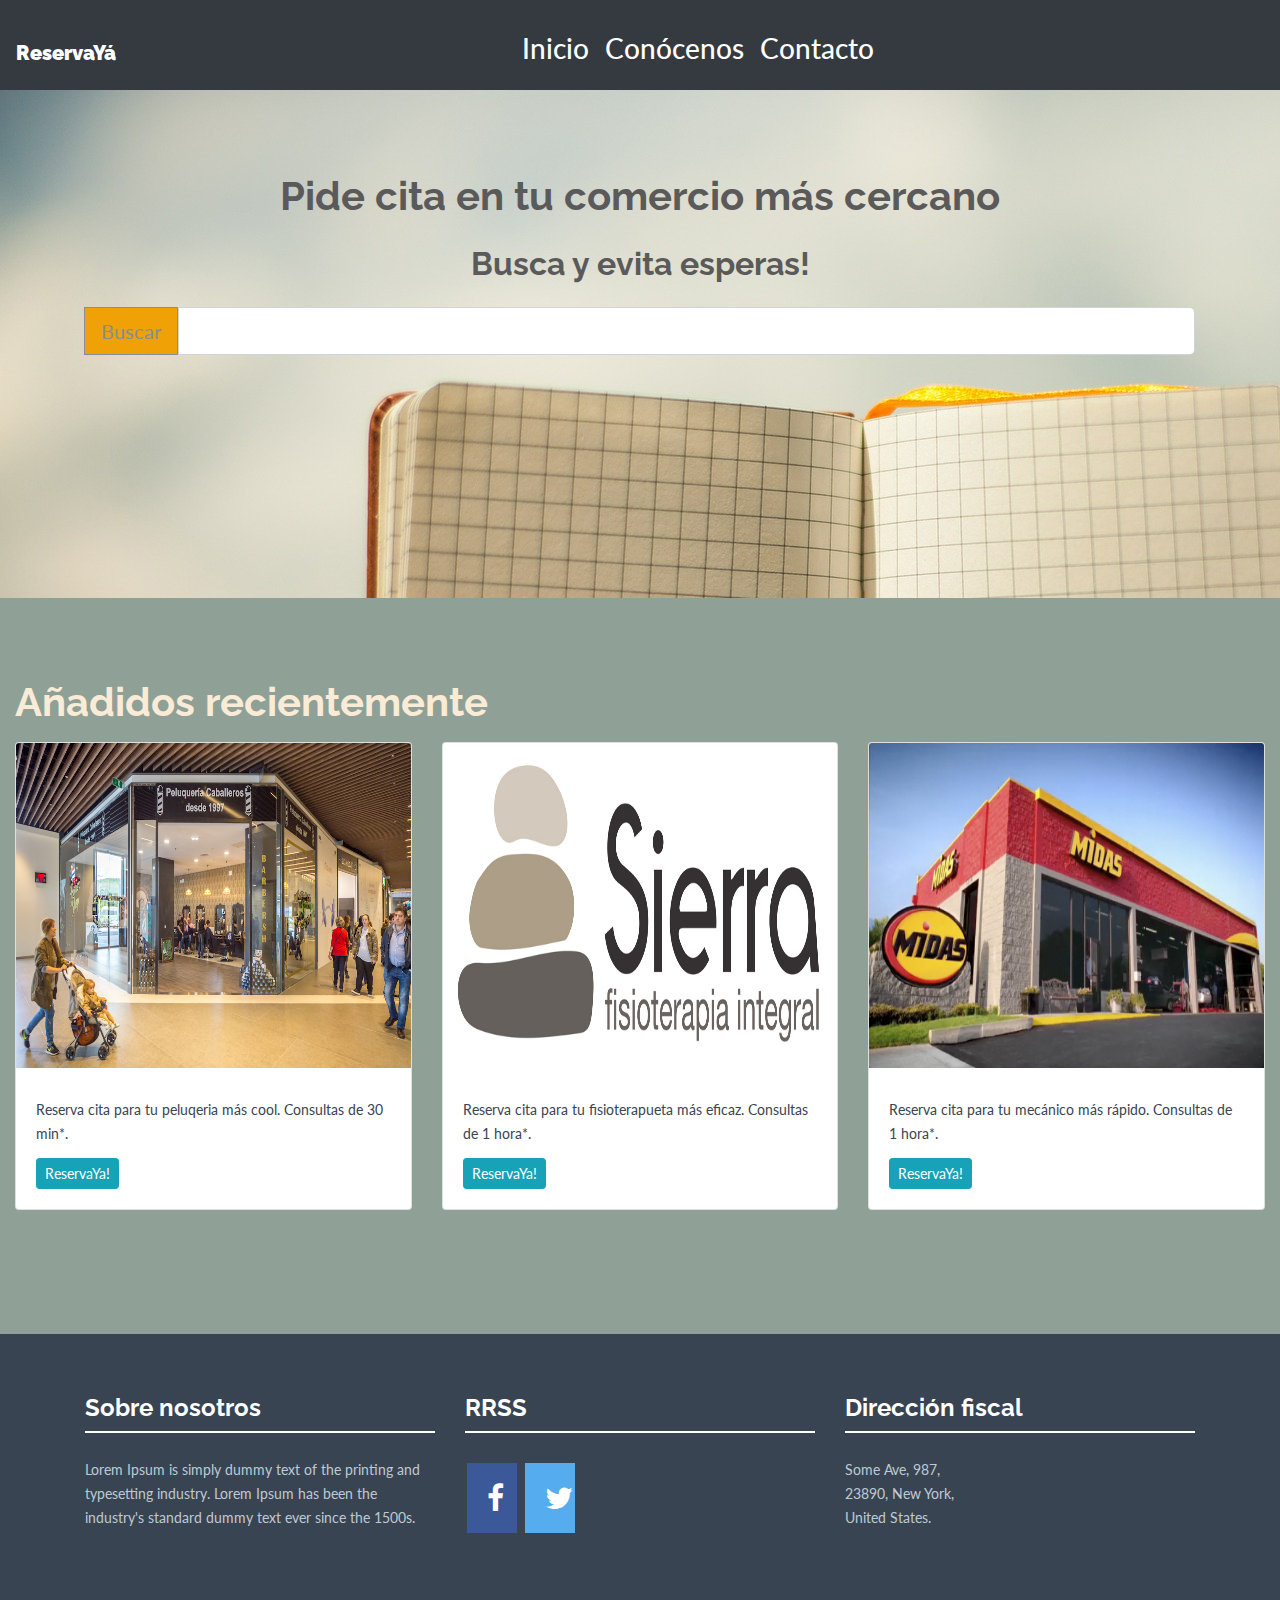
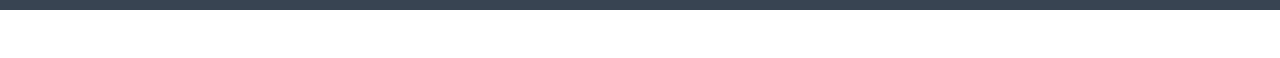
<file: clases/html/index.html>
<!doctype html>
<html lang="en">
<head>
<meta charset="utf-8">
<meta name="viewport" content="width=device-width, initial-scale=1, shrink-to-fit=no">
<meta name="description" content="">
<meta name="author" content="Elías Mendes dos Santos">
<title>ReservaYá</title>

<!-- Bootstrap core CSS -->
<link href="../../bootstrap/css/bootstrap.min.css" rel="stylesheet">

<!-- Custom styles for this template -->
<link href="../css/style.css" rel="stylesheet">
<link href="../css/carousel.css" rel="stylesheet">
</head>
<body>

<!-- *****************************************************************************************************************
		BARRA NAVEGACION
 ***************************************************************************************************************** -->

<header>
  <nav class="navbar navbar-expand-md navbar-dark fixed-top bg-dark pt-4"> <a class="navbar-brand" href="index.html">ReservaYá</a>
    <button class="navbar-toggler" type="button" data-toggle="collapse" data-target="#navbarCollapse" aria-controls="navbarCollapse" aria-expanded="false" aria-label="Toggle navigation"> <span class="navbar-toggler-icon"></span> </button>
    <div class="collapse navbar-collapse" id="navbarCollapse">
      <ul class="navbar-nav m-auto">
        <li class="nav-item active"> <a class="nav-link h3" href="index.html">Inicio <span class="sr-only">(current)</span></a> </li>
        <li class="nav-item active"> <a class="nav-link h3" href="conocenos.html">Conócenos </a> </li>
        <li class="nav-item active"> <a class="nav-link h3" href="contacto.html">Contacto </a> </li>
      </ul>
      <button class="btn my-2 my-sm-0 buttonTop" data-toggle="modal" data-target="#modalAcceso" id="btnAccederMenu" style="display: none">Acceder</button>
      <button class="btn  my-2 my-sm-0 ml-2 buttonTop" data-toggle="modal" data-target="#modalRegistro" id="btnRegistrar" style="display: none">Crear cuenta</button>
      <button class="btn btn-outline-success my-2 mr-2 my-sm-0" id="btnSalir" style="display: none" onClick="salir()"> Salir </button>
    </div>
  </nav>
</header>
<main role="main" style="background-color: #D5D7CA"> 
  <!-- *****************************************************************************************************************
		BUSCADOR
 ***************************************************************************************************************** -->
  
  <div id="headerwrap" class="img-fluid" style="background-image: url(../../img/imgApp/agenda.jpg);" alt="Responsive image">
    <div class="container">
      <div class="row mt-4">
        <div class="col-lg-12">
          <h1 style="color: inherit">Pide cita en tu comercio más cercano</h1>
          <h2 style="color: currentColor">Busca y evita esperas!</h2>
        </div>
      </div>
      <!-- /row -->
      
      <div class="row mt-3">
        <div class="col-lg-12">
          <div class="input-group input-group-lg">
            <div class="input-group-append">
              <button class="btn btn-outline-secondary" type="button" style="background-color: #F0A105">Buscar</button>
            </div>
            <input type="text" id="inputBuscador" class="form-control" aria-label="Large" aria-describedby="inputGroup-sizing-sm">
          </div>
        </div>
        <!-- /buscadorPrincipal --> 
      </div>
      <!-- /row --> 
      
    </div>
    <!-- /container --> 
  </div>
  <!-- /headerwrap --> 
  
  <!-- START THE FEATURETTES --> 
  
  <!-- *****************************************************************************************************************
		TARJETTAS DESTACADOS
 ***************************************************************************************************************** -->
  
  <div id="cwrap">
    <div class="container-fluid">
      <h1 style="color: antiquewhite">Añadidos recientemente</h1>
      <div class="row pt-2" >
        <div class="col-md-4 bg">
          <div class="card mb-4 box-shadow"> <img class="card-img-top" src="../../img/imgEmpresas/franPeluquero.jpg" alt="Card image cap" data-holder-rendered="true" style="height: 325px; width: 100%; display: block;">
            <div class="card-body" style="">
              <p class="card-text"> Reserva cita para tu peluqeria más cool. Consultas de 30 min*.</p>
              <div class="d-flex justify-content-between align-items-center">
                <div class="btn-group">
                  <button type="button" class="btn btn-sm btn-info">ReservaYa!</button>
                </div>
              </div>
            </div>
          </div>
        </div>
        <div class="col-md-4">
          <div class="card mb-4 box-shadow"> <img class="card-img-top" src="../../img/imgEmpresas/fisioSierra.jpeg" alt="Card image cap"  data-holder-rendered="true" style="height: 325px; width: 100%; display: block;">
            <div class="card-body" style="">
              <p class="card-text"> Reserva cita para tu fisioterapueta más eficaz. Consultas de 1 hora*.</p>
              <div class="d-flex justify-content-between align-items-center">
                <div class="btn-group">
                  <button type="button" class="btn btn-sm btn-info">ReservaYa!</button>
                </div>
              </div>
            </div>
          </div>
        </div>
        <div class="col-md-4">
          <div class="card mb-4 box-shadow"> <img class="card-img-top" src="../../img/imgEmpresas/tallerMidas.jpg" alt="Card image cap" data-holder-rendered="true" style="height:325px; width: 100%; display: block;">
            <div class="card-body" style="">
              <p class="card-text"> Reserva cita para tu mecánico más rápido. Consultas de 1 hora*.</p>
              <div class="d-flex justify-content-between align-items-center">
                <div class="btn-group">
                  <button type="button" class="btn btn-sm btn-info">ReservaYa!</button>
                </div>
              </div>
            </div>
          </div>
        </div>
      </div>
    </div>
  </div>
  
  <!-- *****************************************************************************************************************
	 FOOTER
	 ***************************************************************************************************************** -->
  <div id="footerwrap">
    <div class="container">
      <div class="row">
        <div class="col-lg-4">
          <h4>Sobre nosotros</h4>
          <div class="hline-w"></div>
          <p>Lorem Ipsum is simply dummy text of the printing and typesetting industry. Lorem Ipsum has been the industry's standard dummy text ever since the 1500s.</p>
        </div>
        <div class="col-lg-4">
          <h4>RRSS</h4>
          <div class="hline-w"></div>
          <p> 
            <!-- Add font awesome icons --> 
            <a href="#" class="fa fa-facebook"></a> <a href="#" class="fa fa-twitter"></a> </p>
        </div>
        <div class="col-lg-4">
          <h4>Dirección fiscal</h4>
          <div class="hline-w"></div>
          <p> Some Ave, 987,<br/>
            23890, New York,<br/>
            United States.<br/>
          </p>
        </div>
      </div>
      <! --/row --> 
    </div>
    <! --/container --> 
  </div>
  <! --/footerwrap --> 
</main>
<!-- *****************************************************************************************************************
	 FIN  --  FOOTER
	 ***************************************************************************************************************** --> 

<!-- *****************************************************************************************************************
		FORM LOGION 
 ***************************************************************************************************************** -->
<div class="modal fade" id="modalAcceso" tabindex="-1" role="dialog" aria-labelledby="modalAccesoLabel" aria-hidden="true">
  <div class="modal-dialog" role="document">
    <div class="modal-content">
      <div class="modal-header">
        <h4 class="modal-title">Acceso</h4>
        <button type="button" class="close" data-dismiss="modal" aria-label="Close"> <span aria-hidden="true">&times;</span> </button>
      </div>
      <div class="modal-body" >
        <div class="form-group">
          <label for="dropEmailForm" id="emailLoggin">Id usuario</label>
          <input type="text" class="form-control" id="dropEmailForm" placeholder="usuario">
        </div>
        <div class="form-group">
          <label for="dropPassForm" id="passLoggin">Contraseña</label>
          <input type="password" class="form-control" id="dropPassForm" placeholder="Contraseña">
        </div>
        <button type="button" id="btnAcceder" onclick="loggin()" class="btn btn-primary">Acceder</button>
      </div>
    </div>
  </div>
</div>
<!-- Modal: acceso FIN--> 

<!-- *****************************************************************************************************************
		FORM ALTA
 ***************************************************************************************************************** -->
<div class="modal fade" id="modalRegistro" role="dialog">
  <div class="modal-dialog"> 
    
    <!-- Modal contentido:-->
    <div class="modal-content">
      <div class="modal-header">
        <h4 class="modal-title">Registro</h4>
        <button type="button" class="close" data-dismiss="modal">&times;</button>
      </div>
      <div class="modal-body">
        <nav>
          <div class="nav nav-tabs" id="nav-tab" role="tablist"> <a class="nav-item nav-link active" id="nav-home-tab" data-toggle="tab" href="#nav-home" role="tab" aria-controls="nav-home" aria-selected="true">Clientes</a> <a class="nav-item nav-link" id="nav-profile-tab" data-toggle="tab" href="#nav-profile" role="tab" aria-controls="nav-profile" aria-selected="false">Comercios</a> </div>
        </nav>
        <div class="tab-content" id="nav-tabContent">
          <div class="tab-pane fade show active" id="nav-home" role="tabpanel" aria-labelledby="nav-home-tab">
            <form>
              <!-- FormClientes: Inicio-->
              <div class="form-row">
                <div class="col-md-4 mb-3">
                  <label for="inClienteNombre">Nombre</label>
                  <input type="text" class="form-control" id="inClienteNombre" placeholder="Nombre" value="" required>
                </div>
                <div class="col-md-8 mb-3">
                  <label for="inClienteApellidos">Apellidos</label>
                  <input type="text" class="form-control" id="inClienteApellidos" placeholder="Apellidos" value="" required>
                </div>
              </div>
              <div class="form-row">
                <div class="col-md-6 mb-3">
                  <label for="inClienteCiudad">Ciudad</label>
                  <input type="text" class="form-control" id="inClienteCiudad" placeholder="Ciudad" required>
                </div>
                <div class="col-md-3 mb-3">
                  <label for="inClienteProvincia">Provincia</label>
                  <input type="text" class="form-control" id="inClienteProvincia" placeholder="Provincia" required>
                </div>
                <div class="col-md-3 mb-3">
                  <label for="inClienteCp">C.P.</label>
                  <input type="text" class="form-control" id="inClienteCp" placeholder="Cod. Postal" required>
                </div>
              </div>
              <div class="form-row">
                <div class="col-md-6 mb-3">
                  <label for="exampleInputEmail1">Email</label>
                  <input type="email" class="form-control" id="exampleInputEmail1" aria-describedby="emailHelp" placeholder="Email">
                </div>
                <div class="col-md-6 mb-3">
                  <label for="inClienteUsuario">Usuario</label>
                  <div class="input-group">
                    <input type="text" class="form-control" id="inClienteUsuario" placeholder="Usuario" aria-describedby="inputGroupPrepend2" required>
                  </div>
                </div>
              </div>
              <div class="form-row">
                <div class="col-md-6 mb-3">
                  <label for="inClienteUsuarioPass">Contraseña</label>
                  <div class="input-group">
                    <input type="password" id="inClienteUsuarioPass" class="form-control " aria-describedby="passwordHelpInline" placeholder="...">
                  </div>
                </div>
                <div class="col-md-6 mb-3">
                  <label for="inClienteUsuarioPassRep">Repetir Contraseña</label>
                  <div class="input-group">
                    <input type="password" id="inClienteUsuarioPassRep" class="form-control " aria-describedby="passwordHelpInline" placeholder="...">
                  </div>
                </div>
              </div>
              <div class="form-group">
                <div class="form-check">
                  <input class="form-check-input" type="checkbox" value="" id="invalidCheck2" required>
                  <label class="form-check-label" for="invalidCheck2"> Agree to terms and conditions </label>
                </div>
              </div>
              <button class="btn btn-primary" type="submit">Crear</button>
            </form>
            <!-- FormClientes: Fin--> 
          </div>
          <div class="tab-pane fade" id="nav-profile" role="tabpanel" aria-labelledby="nav-profile-tab">
            <form>
              <!-- FormComercios: 
					******************************************
					Inicio-->
              <div class="form-row">
                <div class="col-md-8 mb-3">
                  <label for="inComercioNombre">Nombre</label>
                  <input type="text" class="form-control" id="inComercioNombre" placeholder="Razón social" value="" required>
                </div>
                <div class="col-md-4 mb-3">
                  <label for="inComercioCif">CIF</label>
                  <input type="text" class="form-control" id="inComercioCif" placeholder="Cif" value="" required>
                </div>
              </div>
              <div class="form-row">
                <div class="col-md-12 mb-3">
                  <label for="inCalleComercio">Calle</label>
                  <input type="text" class="form-control" id="inCalleComercio" placeholder="C/" required>
                </div>
              </div>
              <div class="form-row">
                <div class="col-md-6 mb-3">
                  <label for="validationDefault03">Ciudad</label>
                  <input type="text" class="form-control" id="validationDefault03" placeholder="Ciudad" required>
                </div>
                <div class="col-md-3 mb-3">
                  <label for="inComercioProvincia">Provincia</label>
                  <input type="text" class="form-control" id="inComercioProvincia" placeholder="Provincia" required>
                </div>
                <div class="col-md-3 mb-3">
                  <label for="inComercioCp">C.P.</label>
                  <input type="text" class="form-control" id="inComercioCp" placeholder="Cod. Postal" required>
                </div>
              </div>
              <div class="form-row">
                <div class="col-md-6 mb-3">
                  <label for="inComercioEmail1">Email</label>
                  <input type="email" class="form-control" id="inComercioEmail1" aria-describedby="emailHelp" placeholder="Email">
                </div>
                <div class="col-md-6 mb-3">
                  <label for="inComercioUsuario">Usuario</label>
                  <div class="input-group">
                    <input type="text" class="form-control" id="inComercioUsuario" placeholder="Usuario" aria-describedby="inputGroupPrepend2" required>
                  </div>
                </div>
              </div>
              <div class="form-row">
                <div class="col-md-6 mb-3">
                  <label for="inComercioUsuarioPass">Contraseña</label>
                  <div class="input-group">
                    <input type="password" id="inComercioUsuarioPass" class="form-control" aria-describedby="passwordHelpinComercio" placeholder="...">
                  </div>
                </div>
                <div class="col-md-6 mb-3">
                  <label for="inComercioUsuarioPassRep">Repetir contraseña</label>
                  <div class="input-group">
                    <input type="password" id="inComercioUsuarioPassRep" class="form-control " aria-describedby="passwordHelpInline" placeholder="...">
                  </div>
                </div>
              </div>
              <div class="form-group">
                <div class="form-check">
                  <input class="form-check-input" type="checkbox" value="" id="chechkInComercio" required>
                  <label class="form-check-label" for="chechkInComercio"> Agree to terms and conditions </label>
                </div>
              </div>
              <button class="btn btn-primary" type="submit">Crear</button>
            </form>
            <!-- FormClientes: Fin--> 
          </div>
        </div>
      </div>
      <div class="modal-footer">
        <button type="button" class="btn btn-danger" data-dismiss="modal">Cancelar</button>
      </div>
    </div>
  </div>
</div>
<!-- *****************************************************************************************************************
				Fin modal registro 
 ***************************************************************************************************************** --> 

<!-- Bootstrap core JavaScript
    ================================================== --> 
<!-- Placed at the end of the document so the pages load faster --> 
<script src="../../clases/js/jquery.js"></script> 
<script src="../../clases/js/popper.min.js"></script> 
<script src="../../bootstrap/css/bootstrap.min.css"></script> 
<!-- Just to make our placeholder images work. Don't actually copy the next line! --> 
<script src="../../clases/js/holder.min.js"></script> 

<!-- Just to make our placeholder images work. Don't actually copy the next line! --> 
<script src="../../clases/js/holder.min.js"></script> 

<!--
	<script src="https://code.jquery.com/jquery-3.2.1.slim.min.js" integrity="sha384-KJ3o2DKtIkvYIK3UENzmM7KCkRr/rE9/Qpg6aAZGJwFDMVNA/GpGFF93hXpG5KkN" crossorigin="anonymous"></script>
	<script src="https://cdnjs.cloudflare.com/ajax/libs/popper.js/1.12.9/umd/popper.min.js" integrity="sha384-ApNbgh9B+Y1QKtv3Rn7W3mgPxhU9K/ScQsAP7hUibX39j7fakFPskvXusvfa0b4Q" crossorigin="anonymous"></script>--> 
<script src="../../bootstrap/js/bootstrap.min.js"></script> 

<!-- *****************************************************************************************************************
				SCRIPTS JQUERY  - JSON - DOM - AJAX
 ***************************************************************************************************************** --> 
<script>
			$(document).ready(function() {
				  //alert("document ready occurred!");
				$.ajax({
					data: '',
					url:   '../html/sesion.php',
					method:  'GET',
					type: 'json',
					success: function(data){
						usuario = JSON.parse(data).usuario;
						if(usuario != '' && usuario != null && usuario != 'No identificado'){// si esta logueado
							$('#btnSalir').css('display','inline-block');
						}else{
							$('#btnAccederMenu').css('display','inline-block');
							$('#btnRegistrar').css('display','inline-block');
						}
					}//fin success
				}); // fin ajax
			
									});

			
        	function loggin(){
			 	var val1 = document.getElementById('dropEmailForm').value;
				var val2 = document.getElementById('dropPassForm').value;	
	
		
				var parametros = {
					"val1" : val1,
					"val2" : val2
        		};
				$.ajax({
					data:  parametros,
					url:   '../html/loggin.php',
					method:  'GET',
					type: 'json',
					success: function(data){
						var aux = JSON.parse(data);
						var tipo  = aux.TipoUsuario;
						var mensaje = aux.mensaje;
						var resultado = aux.resultado;
						/*console.log("DATA ");
						console.log(data);
						console.log("DATA 2 ");
						console.log(JSON.parse(data));*/
						if(resultado ==('Exito')){
							window.location.assign('../html/'+tipo+'.html')

						}else{
						 	//function pintarNotificacion(tipo, mensaje);
							alert("Acceso denegado");
						}
						
						/*$.each(JSON.parse(data), function(i, item) {
							
							if( item == ('Exito') ){
								console.log('Exito!');	
								// window.location.assign(TipoCliente)
								 window.location.assign('../html/clientes.html')
							}
						}); */
						
					}
						
				});
			}
			function salir(){
				var res = confirm("¿Está seguro de querer salir?");
				if(res){
					$.ajax({
						data: '',
						url:   '../html/logout.php',
						method:  'GET',
						type: 'json',
						success: function(data){
							window.location.assign('../html/index.html')
						}
					});//fin ajax
				}//fin if
			}//fin salir()

	/*
		$(function(){
            $("#btnAcceder").click(function(){
				loggin($('#dropEmailForm').val(),$('#dropPassForm').val());	
				console.log("-> " + $('#dropEmailForm').val() +" - "+$('#dropPassForm').val());

              });
		 	function loggin(val1,val2){
				var parametros = {
					"val1" : val1,
					"val2" : val2
        		};
				$.ajax({
					data:  parametros,
					url:   'loggin.php',
					type:  'POST',
					beforeSend: function () {
						console.log("Procesando, espere por favor...");
						}
				});

			}
        });
	*/
      
</script>
</body>
</html>
</file>
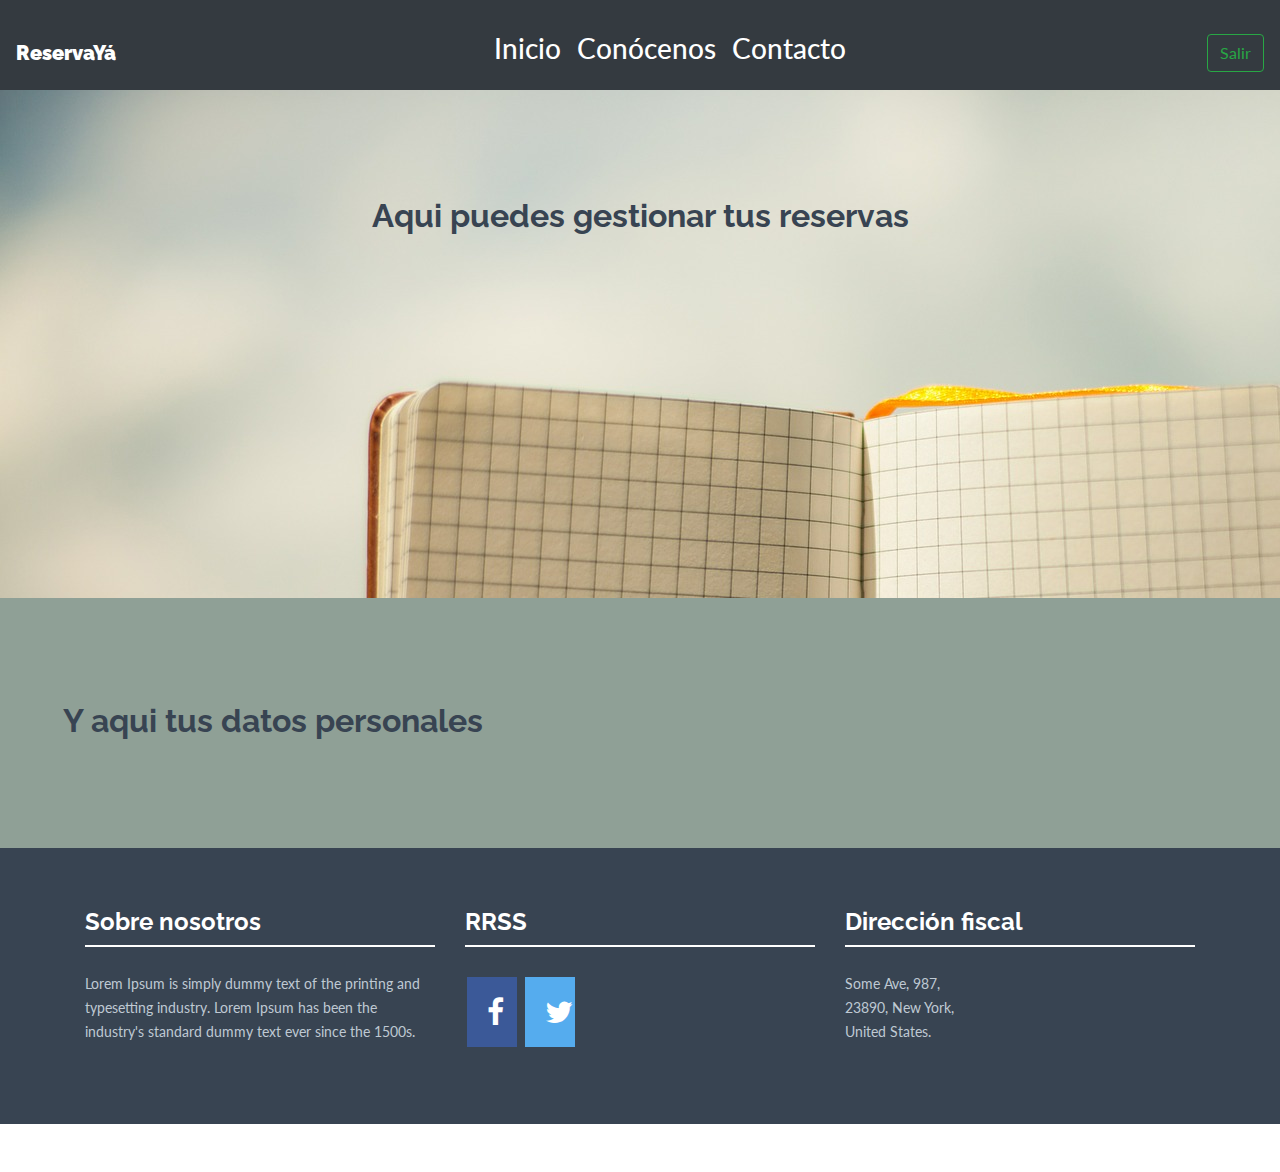
<file: clases/html/cliente.html>
<!doctype html>
<html lang="en">
    <head>
    <meta charset="utf-8">
    <meta name="viewport" content="width=device-width, initial-scale=1, shrink-to-fit=no">
    <meta name="description" content="">
    <meta name="author" content="Elías Mendes dos Santos">
    <title>ReservaYá</title>

    <!-- Bootstrap core CSS -->
    <link href="../../bootstrap/css/bootstrap.min.css" rel="stylesheet">

    <!-- Custom styles for this template -->
    <link href="../css/carousel.css" rel="stylesheet">
    <link href="../css/style.css" rel="stylesheet">
    </head>
    <body>

<!-- *****************************************************************************************************************
		BARRA NAVEGACION
 ***************************************************************************************************************** -->

<header>
      <nav class="navbar navbar-expand-md navbar-dark fixed-top bg-dark pt-4"> <a class="navbar-brand" href="index.html">ReservaYá</a>
    <button class="navbar-toggler" type="button" data-toggle="collapse" data-target="#navbarCollapse" aria-controls="navbarCollapse" aria-expanded="false" aria-label="Toggle navigation"> <span class="navbar-toggler-icon"></span> </button>
    <div class="collapse navbar-collapse" id="navbarCollapse">
          <ul class="navbar-nav m-auto">
        <li class="nav-item active"> <a class="nav-link h3" href="index.html">Inicio <span class="sr-only">(current)</span></a> </li>
        <li class="nav-item active"> <a class="nav-link h3" href="conocenos.html">Conócenos </a> </li>
        <li class="nav-item active"> <a class="nav-link h3" href="contacto.html">Contacto </a> </li>
      </ul>
          <button class="btn btn-outline-success my-2 my-sm-0"  data-toggle="modal" data-target="#modalAcceso" >Salir</button>
        </div>
  </nav>
    </header>
<main role="main" style="background-color: #D5D7CA"> 
      <!-- *****************************************************************************************************************
		BUSCADOR
 ***************************************************************************************************************** -->
      
      <div id="headerwrap" class="img-fluid" style="background-image: url(../../img/imgApp/agenda.jpg);" alt="Responsive image">
    <div class="container">
          <div class="row mt-4">
        <div class="col-lg-12">
              <h1 style="color: inherit" id="bienvenidoH1"></h1>
              
              <!-- aqui iran las reservas **** -->
              
              <h2 style="color: currentColor">Aqui puedes gestionar tus reservas</h2>
            </div>
      </div>
          <!-- /row -->
          
          <div class="row mt-3">
        <div class="col-lg-12">
              <div class="input-group input-group-lg">
            <div class="input-group-append"> 
                  <!-- aqui iran las reservas **** --> 
                </div>
          </div>
            </div>
        <!-- /buscadorPrincipal --> 
      </div>
          <!-- /row --> 
          
        </div>
    <!-- /container --> 
  </div>
      <!-- /headerwrap --> 
      
      <!-- *****************************************************************************************************************
		reservas realizadas
 ***************************************************************************************************************** -->
      
      <div id="cwrap">
    <div class="row mt-4 ml-5">
          <div class="col-lg-12"> 
        <!-- aqui iran las reservas **** -->
        
        <h2 style="color: currentColor"> Y aqui tus datos personales</h2>
      </div>
        </div>
  </div>
      
      <!-- *****************************************************************************************************************
	 FOOTER
	 ***************************************************************************************************************** -->
      <div id="footerwrap">
    <div class="container">
          <div class="row">
        <div class="col-lg-4">
              <h4>Sobre nosotros</h4>
              <div class="hline-w"></div>
              <p>Lorem Ipsum is simply dummy text of the printing and typesetting industry. Lorem Ipsum has been the industry's standard dummy text ever since the 1500s.</p>
            </div>
        <div class="col-lg-4">
              <h4>RRSS</h4>
              <div class="hline-w"></div>
              <p> 
            <!-- Add font awesome icons --> 
            <a href="#" class="fa fa-facebook"></a> <a href="#" class="fa fa-twitter"></a> </p>
            </div>
        <div class="col-lg-4">
              <h4>Dirección fiscal</h4>
              <div class="hline-w"></div>
              <p> Some Ave, 987,<br/>
            23890, New York,<br/>
            United States.<br/>
          </p>
            </div>
      </div>
          <! --/row --> 
        </div>
    <! --/container --> 
  </div>
      <! --/footerwrap --> 
    </main>
<!-- *****************************************************************************************************************
	 FIN  --  FOOTER
	 ***************************************************************************************************************** -->
</body>
    </html>
<!-- Bootstrap core JavaScript
    ================================================== -->
<!-- Placed at the end of the document so the pages load faster -->
<script src="../../clases/js/jquery.js"></script>
<script src="../../clases/js/popper.min.js"></script>
<script src="../../bootstrap/css/bootstrap.min.css"></script>
<!-- Just to make our placeholder images work. Don't actually copy the next line! -->
<script src="../../clases/js/holder.min.js"></script>

<!-- Just to make our placeholder images work. Don't actually copy the next line! -->
<script src="../../clases/js/holder.min.js"></script>

<!--
	<script src="https://code.jquery.com/jquery-3.2.1.slim.min.js" integrity="sha384-KJ3o2DKtIkvYIK3UENzmM7KCkRr/rE9/Qpg6aAZGJwFDMVNA/GpGFF93hXpG5KkN" crossorigin="anonymous"></script>
	<script src="https://cdnjs.cloudflare.com/ajax/libs/popper.js/1.12.9/umd/popper.min.js" integrity="sha384-ApNbgh9B+Y1QKtv3Rn7W3mgPxhU9K/ScQsAP7hUibX39j7fakFPskvXusvfa0b4Q" crossorigin="anonymous"></script>-->
<script src="../../bootstrap/js/bootstrap.min.js"></script>
<script>
		

					
			$(document).ready(function() {
				  //alert("document ready occurred!");
				var usuario;
				$.ajax({
					data: '',
					url:   '../html/sesion.php',
					method:  'GET',
					type: 'json',
					success: function(data){
							usuario = JSON.parse(data).usuario;
							$('#bienvenidoH1').text("Bienvenido, "+usuario);
						}
				});
		
			
			});

        	function logout(){
		
			}
		
		
		
	</script>
</file>
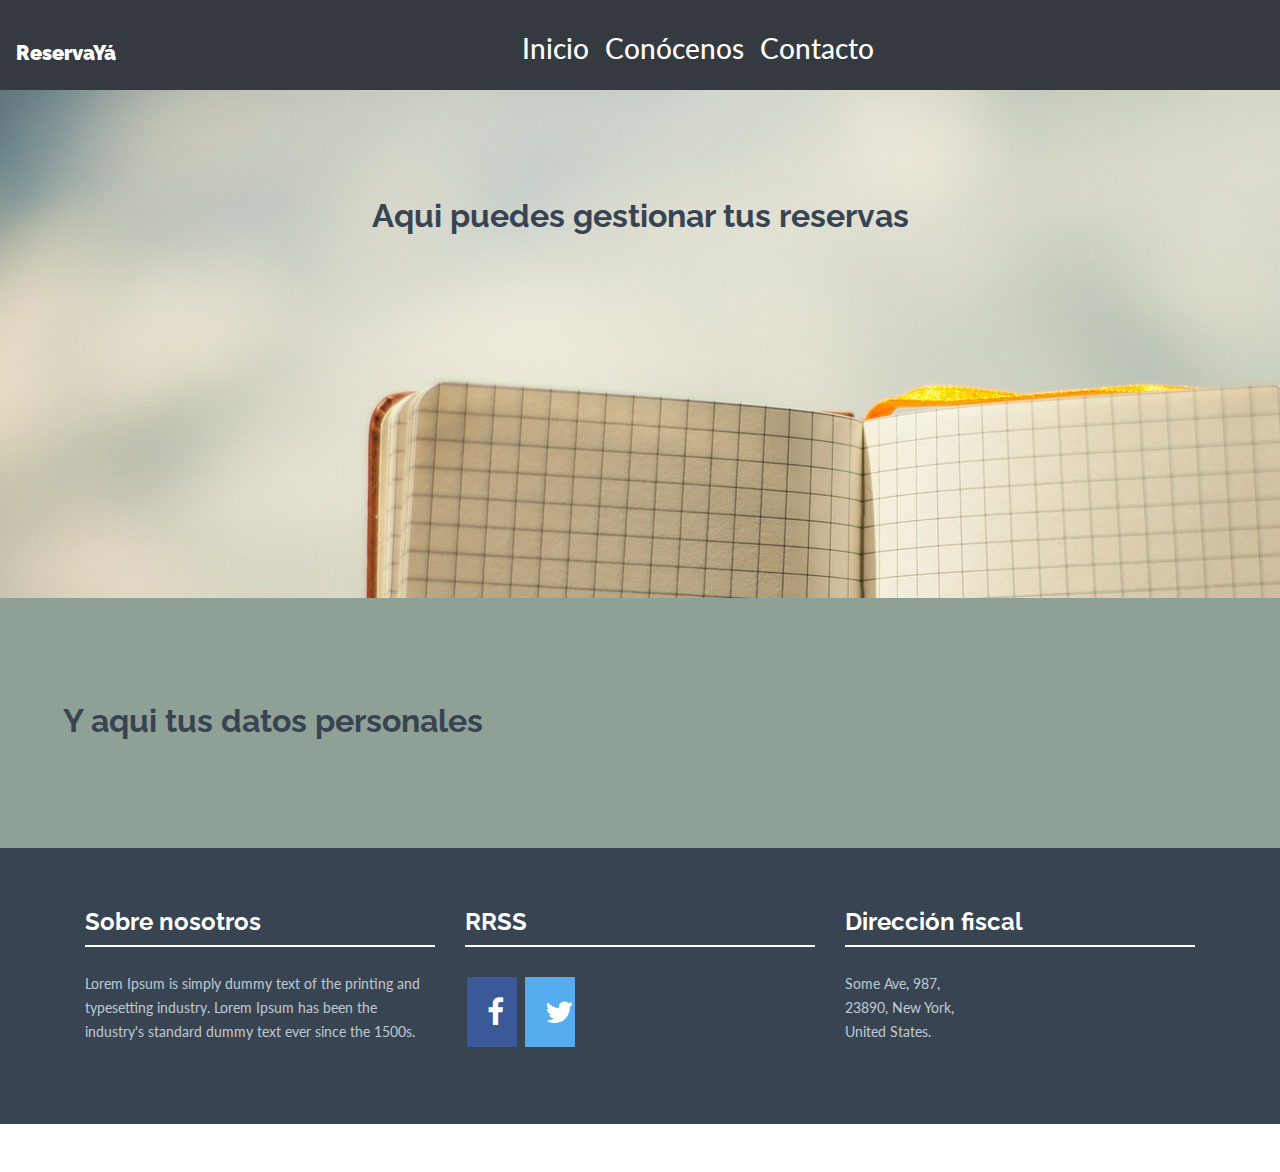
<file: clases/html/comercio.html>
<!doctype html>
<html lang="en">
    <head>
    <meta charset="utf-8">
    <meta name="viewport" content="width=device-width, initial-scale=1, shrink-to-fit=no">
    <meta name="description" content="">
    <meta name="author" content="Elías Mendes dos Santos">
    <title>ReservaYá</title>

    <!-- Bootstrap core CSS -->
    <link href="../../bootstrap/css/bootstrap.min.css" rel="stylesheet">

    <!-- Custom styles for this template -->
    <link href="../css/carousel.css" rel="stylesheet">
    <link href="../css/style.css" rel="stylesheet">
    </head>
    <body>

<!-- *****************************************************************************************************************
		BARRA NAVEGACION
 ***************************************************************************************************************** -->

<header>
      <nav class="navbar navbar-expand-md navbar-dark fixed-top bg-dark pt-4"> <a class="navbar-brand" href="index.html">ReservaYá</a>
    <button class="navbar-toggler" type="button" data-toggle="collapse" data-target="#navbarCollapse" aria-controls="navbarCollapse" aria-expanded="false" aria-label="Toggle navigation"> <span class="navbar-toggler-icon"></span> </button>
    <div class="collapse navbar-collapse" id="navbarCollapse">
          <ul class="navbar-nav m-auto">
        <li class="nav-item active"> <a class="nav-link h3" href="index.html">Inicio <span class="sr-only">(current)</span></a> </li>
        <li class="nav-item active"> <a class="nav-link h3" href="conocenos.html">Conócenos </a> </li>
        <li class="nav-item active"> <a class="nav-link h3" href="contacto.html">Contacto </a> </li>
      </ul>
         
          <button class="btn my-2 my-sm-0 buttonTop" data-toggle="modal" data-target="#modalAcceso" id="btnAcceder" style="display: none">Acceder</button>    	        
    	  <button class="btn  my-2 my-sm-0 ml-2 buttonTop" data-toggle="modal" data-target="#modalRegistro" id="btnRegistrar" style="display: none">Crear cuenta</button>
          <button class="btn btn-outline-success my-2 mr-2 my-sm-0" id="btnSalir" style="display: none" onClick="salir()">Salir</button>
        </div>
  </nav>
    </header>
<main role="main" style="background-color: #D5D7CA"> 
      <!-- *****************************************************************************************************************
		BUSCADOR
 ***************************************************************************************************************** -->
      
      <div id="headerwrap" class="img-fluid" style="background-image: url(../../img/imgApp/agenda.jpg);" alt="Responsive image">
    <div class="container">
          <div class="row mt-4">
        <div class="col-lg-12">
              <h1 style="color: inherit" id="bienvenidoH1"></h1>
              
              <!-- aqui iran las reservas **** -->
              
              <h2 style="color: currentColor">Aqui puedes gestionar tus reservas</h2>
            </div>
      </div>
          <!-- /row -->
          
          <div class="row mt-3">
        <div class="col-lg-12">
              <div class="input-group input-group-lg">
            <div class="input-group-append"> 
                  <!-- aqui iran las reservas **** --> 
                </div>
          </div>
            </div>
        <!-- /buscadorPrincipal --> 
      </div>
          <!-- /row --> 
          
        </div>
    <!-- /container --> 
  </div>
      <!-- /headerwrap --> 
      
      <!-- *****************************************************************************************************************
		reservas realizadas
 ***************************************************************************************************************** -->
      
      <div id="cwrap">
    <div class="row mt-4 ml-5">
          <div class="col-lg-12"> 
        <!-- aqui iran las reservas **** -->
        
        <h2 style="color: currentColor"> Y aqui tus datos personales</h2>
      </div>
        </div>
  </div>
      
      <!-- *****************************************************************************************************************
	 FOOTER
	 ***************************************************************************************************************** -->
      <div id="footerwrap">
    <div class="container">
          <div class="row">
        <div class="col-lg-4">
              <h4>Sobre nosotros</h4>
              <div class="hline-w"></div>
              <p>Lorem Ipsum is simply dummy text of the printing and typesetting industry. Lorem Ipsum has been the industry's standard dummy text ever since the 1500s.</p>
            </div>
        <div class="col-lg-4">
              <h4>RRSS</h4>
              <div class="hline-w"></div>
              <p> 
            <!-- Add font awesome icons --> 
            <a href="#" class="fa fa-facebook"></a> <a href="#" class="fa fa-twitter"></a> </p>
            </div>
        <div class="col-lg-4">
              <h4>Dirección fiscal</h4>
              <div class="hline-w"></div>
              <p> Some Ave, 987,<br/>
            23890, New York,<br/>
            United States.<br/>
          </p>
            </div>
      </div>
          <! --/row --> 
        </div>
    <! --/container --> 
  </div>
      <! --/footerwrap --> 
    </main>
<!-- *****************************************************************************************************************
	 FIN  --  FOOTER
	 ***************************************************************************************************************** -->
</body>
    </html>
<!-- Bootstrap core JavaScript
    ================================================== --> 
<!-- Placed at the end of the document so the pages load faster --> 
<script src="../../clases/js/jquery.js"></script> 
<script src="../../clases/js/popper.min.js"></script> 
<script src="../../bootstrap/css/bootstrap.min.css"></script> 
<!-- Just to make our placeholder images work. Don't actually copy the next line! --> 
<script src="../../clases/js/holder.min.js"></script> 

<!-- Just to make our placeholder images work. Don't actually copy the next line! --> 
<script src="../../clases/js/holder.min.js"></script> 

<!--
	<script src="https://code.jquery.com/jquery-3.2.1.slim.min.js" integrity="sha384-KJ3o2DKtIkvYIK3UENzmM7KCkRr/rE9/Qpg6aAZGJwFDMVNA/GpGFF93hXpG5KkN" crossorigin="anonymous"></script>
	<script src="https://cdnjs.cloudflare.com/ajax/libs/popper.js/1.12.9/umd/popper.min.js" integrity="sha384-ApNbgh9B+Y1QKtv3Rn7W3mgPxhU9K/ScQsAP7hUibX39j7fakFPskvXusvfa0b4Q" crossorigin="anonymous"></script>--> 
<script src="../../bootstrap/js/bootstrap.min.js"></script> 
<script>
		

					
			$(document).ready(function() {
				  //alert("document ready occurred!");
				var usuario;
				$.ajax({
					data: '',
					url:   '../html/sesion.php',
					method:  'GET',
					type: 'json',
					success: function(data){
						usuario = JSON.parse(data).usuario;
						if(usuario != '' && usuario != null){// si esta logueado
							$('#bienvenidoH1').text("Bienvenido, "+usuario);
							$('#btnSalir').css('display','inline-block');
						}else{
							window.location.assign('../html/index.html')
							$('#btnAcceder').css('display','inline-block');
							$('#btnRegistrar').css('display','inline-block');
						}
					}//fin success
				}); // fin ajax
			
				
			
			});
        	function salir(){
				var res = confirm("¿Está seguro de querer salir?");
				if(res){
					$.ajax({
						data: '',
						url:   '../html/logout.php',
						method:  'GET',
						type: 'json',
						success: function(data){
							window.location.assign('../html/index.html')
						}
					});//fin ajax
				}//fin if
			}//fin salir()
		
		
		
	</script>
</file>
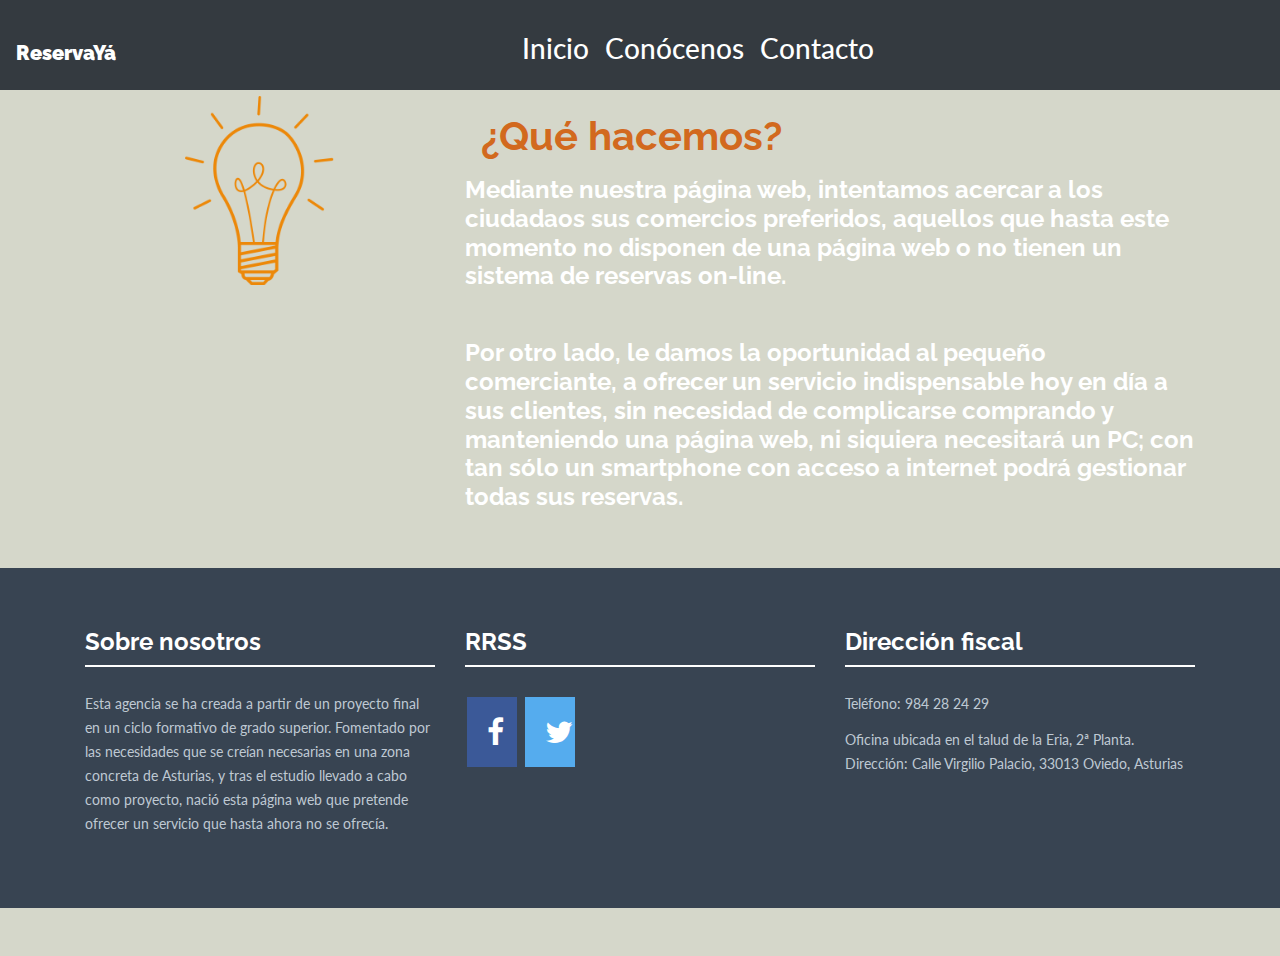
<file: clases/html/conocenos.html>
<!doctype html>
<html lang="en">
  <head>
    <meta charset="utf-8">
    <meta name="viewport" content="width=device-width, initial-scale=1, shrink-to-fit=no">
    <meta name="description" content="">
    <meta name="author" content="Elías Mendes dos Santos">

    <title>ReservaYá</title>

    <!-- Bootstrap core CSS -->
    <link href="../../bootstrap/css/bootstrap.min.css" rel="stylesheet">

    <!-- Custom styles for this template -->
    <link href="../css/carousel.css" rel="stylesheet">
    <link href="../css/style.css" rel="stylesheet">

  </head>
  <body  style="background-color: #D5D7CA">
    <!-- *****************************************************************************************************************
		BARRA NAVEGACION
 ***************************************************************************************************************** -->

<header>
  <nav class="navbar navbar-expand-md navbar-dark fixed-top bg-dark pt-4"> <a class="navbar-brand" href="index.html">ReservaYá</a>
    <button class="navbar-toggler" type="button" data-toggle="collapse" data-target="#navbarCollapse" aria-controls="navbarCollapse" aria-expanded="false" aria-label="Toggle navigation"> <span class="navbar-toggler-icon"></span> </button>
    <div class="collapse navbar-collapse" id="navbarCollapse">
      <ul class="navbar-nav m-auto">
        <li class="nav-item active"> <a class="nav-link h3" href="index.html">Inicio <span class="sr-only">(current)</span></a> </li>
        <li class="nav-item active"> <a class="nav-link h3" href="conocenos.html">Conócenos </a> </li>
        <li class="nav-item active"> <a class="nav-link h3" href="contacto.html">Contacto </a> </li>
      </ul>
      <button class="btn my-2 my-sm-0 buttonTop" data-toggle="modal" data-target="#modalAcceso" id="btnAccederMenu" style="display: none">Acceder</button>
      <button class="btn  my-2 my-sm-0 ml-2 buttonTop" data-toggle="modal" data-target="#modalRegistro" id="btnRegistrar" style="display: none">Crear cuenta</button>
      <button class="btn btn-outline-success my-2 mr-2 my-sm-0" id="btnSalir" style="display: none" onClick="salir()"> Salir </button>
    </div>
  </nav>
</header>
<main role="main" style="background-color: #D5D7CA"> 
	<div class="container mt-5 align-content-center">
   <div class="row">
        <div class="media col-4">
		 <img class="mr-3" src="../../img/imgApp/bombilla.png" alt="Generic placeholder image">
		</div>
     <div class="media col-8">
	  <div class="media-body">
		<h1 class="m-3" style="color: chocolate">¿Qué hacemos?</h1>
		<h4 style="color: white">Mediante nuestra página web, intentamos acercar a los ciudadaos sus comercios preferidos, aquellos que hasta este momento no disponen de una página web o no tienen un sistema de reservas on-line. </h4>

		<div class="media mt-5">
		  <div class="media-body">
			<h4  class="mt-0"  style="color: white">
			Por otro lado, le damos la oportunidad al pequeño comerciante, a ofrecer un servicio indispensable hoy en día a sus clientes, sin necesidad de complicarse comprando y manteniendo una página web, ni siquiera necesitará un PC; con tan sólo un smartphone con acceso a internet podrá gestionar todas sus reservas. </h4>
		  </div>
		</div>
	  </div>
	</div>
   </div>
     </div>
     
     
	<!-- *****************************************************************************************************************
	 FOOTER
	 ***************************************************************************************************************** -->
	 <div id="footerwrap" class="mt-5">
	 	<div class="container">
		 	<div class="row">
		 		<div class="col-lg-4">
		 			<h4>Sobre nosotros</h4>
		 			<div class="hline-w"></div>
		 			<p> 
						Esta agencia se ha creada a partir de un proyecto final en un ciclo formativo de grado superior. Fomentado por las necesidades que se creían necesarias en una zona concreta de Asturias, y tras el estudio llevado a cabo como proyecto, nació esta página web que pretende ofrecer un servicio que hasta ahora no se ofrecía.
					</p>
		 		</div>
		 		<div class="col-lg-4">
		 			<h4>RRSS</h4>
		 			<div class="hline-w"></div>
		 			<p>
						<!-- Add font awesome icons -->
						<a href="#" class="fa fa-facebook"></a>
						<a href="#" class="fa fa-twitter"></a>
					</p>
		 		</div>
		 		<div class="col-lg-4">
		 			<h4>Dirección fiscal</h4>
		 			<div class="hline-w"></div>
		 			<p>Teléfono: 984 28 24 29 </p>
		 			<p>Oficina ubicada en el talud de la Eria, 2ª Planta. <br/>
		 			Dirección: Calle Virgilio Palacio, 33013 Oviedo, Asturias
		 			 </p>
		 		</div>
		 	
		 	</div><! --/row -->
	 	</div><! --/container -->
	 </div><! --/footerwrap -->          
  </main>
    
</body>
</html>

<!-- Bootstrap core JavaScript
    ================================================== --> 
<!-- Placed at the end of the document so the pages load faster --> 
<script src="../../clases/js/jquery.js"></script> 
<script src="../../clases/js/popper.min.js"></script> 
<script src="../../bootstrap/css/bootstrap.min.css"></script> 
<!-- Just to make our placeholder images work. Don't actually copy the next line! --> 
<script src="../../clases/js/holder.min.js"></script> 

<!-- Just to make our placeholder images work. Don't actually copy the next line! --> 
<script src="../../clases/js/holder.min.js"></script> 

<!--
	<script src="https://code.jquery.com/jquery-3.2.1.slim.min.js" integrity="sha384-KJ3o2DKtIkvYIK3UENzmM7KCkRr/rE9/Qpg6aAZGJwFDMVNA/GpGFF93hXpG5KkN" crossorigin="anonymous"></script>
	<script src="https://cdnjs.cloudflare.com/ajax/libs/popper.js/1.12.9/umd/popper.min.js" integrity="sha384-ApNbgh9B+Y1QKtv3Rn7W3mgPxhU9K/ScQsAP7hUibX39j7fakFPskvXusvfa0b4Q" crossorigin="anonymous"></script>--> 
<script src="../../bootstrap/js/bootstrap.min.js"></script> 
<script>
	$(document).ready(function() {
				  //alert("document ready occurred!");
				$.ajax({
					data: '',
					url:   '../html/sesion.php',
					method:  'GET',
					type: 'json',
					success: function(data){
						usuario = JSON.parse(data).usuario;
						if(usuario != '' && usuario != null && usuario != 'No identificado'){// si esta logueado
							$('#btnSalir').css('display','inline-block');
						}else{
							$('#btnAccederMenu').css('display','inline-block');
							$('#btnRegistrar').css('display','inline-block');
						}
					}//fin success
				}); // fin ajax
			
									
	});
</script>
</file>
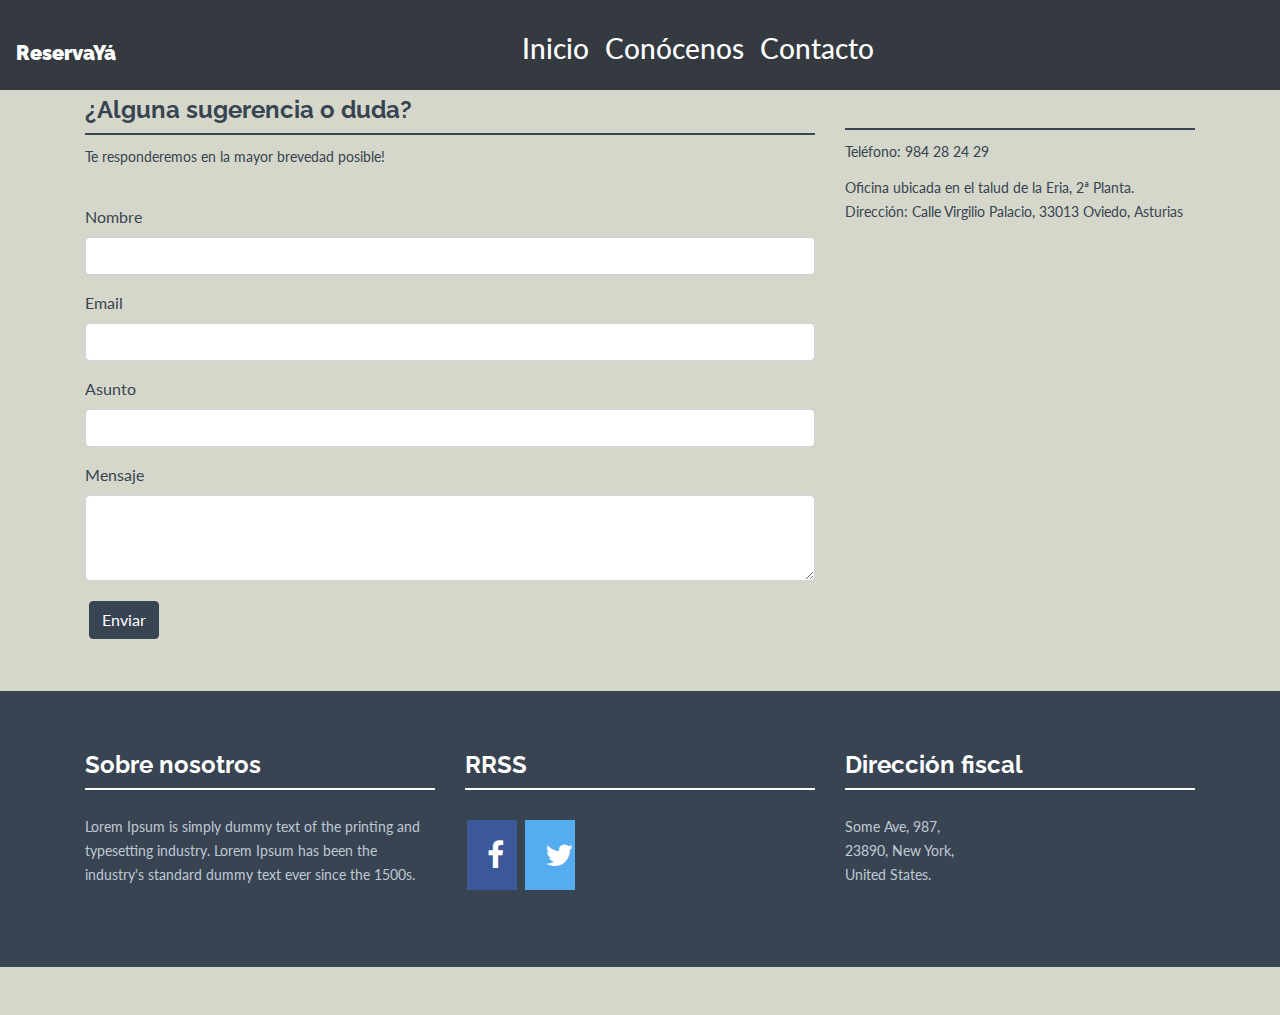
<file: clases/html/contacto.html>
<!DOCTYPE html>
<html lang="en">
  <head>
    <meta charset="utf-8">
    <meta name="viewport" content="width=device-width, initial-scale=1, shrink-to-fit=no">
    <meta name="description" content="">
    <meta name="author" content="Elías Mendes dos Santos">

    <title>ReservaYá</title>

    <!-- Bootstrap core CSS -->
    <link href="../../bootstrap/css/bootstrap.min.css" rel="stylesheet">

    <!-- Custom styles for this template -->
    <link href="../css/carousel.css" rel="stylesheet">
    <link href="../css/style.css" rel="stylesheet">

  </head>
  <body style="background-color: #D5D7CA">

  <!-- *****************************************************************************************************************
		BARRA NAVEGACION
 ***************************************************************************************************************** -->

<header>
  <nav class="navbar navbar-expand-md navbar-dark fixed-top bg-dark pt-4"> <a class="navbar-brand" href="index.html">ReservaYá</a>
    <button class="navbar-toggler" type="button" data-toggle="collapse" data-target="#navbarCollapse" aria-controls="navbarCollapse" aria-expanded="false" aria-label="Toggle navigation"> <span class="navbar-toggler-icon"></span> </button>
    <div class="collapse navbar-collapse" id="navbarCollapse">
      <ul class="navbar-nav m-auto">
        <li class="nav-item active"> <a class="nav-link h3" href="index.html">Inicio <span class="sr-only">(current)</span></a> </li>
        <li class="nav-item active"> <a class="nav-link h3" href="conocenos.html">Conócenos </a> </li>
        <li class="nav-item active"> <a class="nav-link h3" href="contacto.html">Contacto </a> </li>
      </ul>
      <button class="btn my-2 my-sm-0 buttonTop" data-toggle="modal" data-target="#modalAcceso" id="btnAccederMenu" style="display: none">Acceder</button>
      <button class="btn  my-2 my-sm-0 ml-2 buttonTop" data-toggle="modal" data-target="#modalRegistro" id="btnRegistrar" style="display: none">Crear cuenta</button>
      <button class="btn btn-outline-success my-2 mr-2 my-sm-0" id="btnSalir" style="display: none" onClick="salir()"> Salir </button>
    </div>
  </nav>
</header>
<main role="main" style="background-color: #D5D7CA"> 
	<!-- *****************************************************************************************************************
	 CONTACT FORMS
	 ***************************************************************************************************************** -->

	 <div class="container mt-5" >
	 	<div class="row ">
	 		<div class="col-lg-8">
	 			<h4>¿Alguna sugerencia o duda?</h4>
	 			<div class="hline"></div>
		 		<p>	Te responderemos en la mayor brevedad posible!</p> <br/>
		 				<form role="form">
					  <div class="form-group">
					    <label for="InputName1">Nombre</label>
					    <input type="email" class="form-control" id="inpContactoNombre">
					  </div>
					  <div class="form-group">
					    <label for="InputEmail1">Email</label>
					    <input type="email" class="form-control" id="inpContactoEmail">
					  </div>
					  <div class="form-group">
					    <label for="InputSubject1">Asunto</label>
					    <input type="email" class="form-control" id="inpContactoAsunto">
					  </div>
					  <div class="form-group">
					  	<label for="message1">Mensaje</label>
					  	<textarea class="form-control" id="message1" rows="3"></textarea>
					  </div>
					  <button type="submit" class="btn btn-theme" id="btnContactoEnviar">Enviar</button>
					</form>
			</div><! --/col-lg-8 -->
	 		
	 		<div class="col-lg-4 mt-4">
		 		<h4></h4>
		 		<div class="hline"></div>
		 				
		 			<p>Teléfono: 984 28 24 29 </p>
		 			<p>Oficina ubicada en el talud de la Eria, 2ª Planta. <br/>
		 			Dirección: Calle Virgilio Palacio, 33013 Oviedo, Asturias
		 			 </p>
	 		</div>
	 	</div><! --/row -->
	 </div><! --/container -->


	<!-- *****************************************************************************************************************
	 FOOTER
	 ***************************************************************************************************************** -->
	 <div id="footerwrap" class="mt-5">
	 	<div class="container">
		 	<div class="row">
		 		<div class="col-lg-4">
		 			<h4>Sobre nosotros</h4>
		 			<div class="hline-w"></div>
		 			<p>Lorem Ipsum is simply dummy text of the printing and typesetting industry. Lorem Ipsum has been the industry's standard dummy text ever since the 1500s.</p>
		 		</div>
		 		<div class="col-lg-4">
		 			<h4>RRSS</h4>
		 			<div class="hline-w"></div>
		 			<p>
						<!-- Add font awesome icons -->
						<a href="#" class="fa fa-facebook"></a>
						<a href="#" class="fa fa-twitter"></a>
					</p>
		 		</div>
		 		<div class="col-lg-4">
		 			<h4>Dirección fiscal</h4>
		 			<div class="hline-w"></div>
		 			<p>
		 				Some Ave, 987,<br/>
		 				23890, New York,<br/>
		 				United States.<br/>
		 			</p>
		 		</div>
		 	
		 	</div><! --/row -->
	 	</div><! --/container -->
	 </div><! --/footerwrap -->          
  </main>
  
  </body>
</html>

<!-- Bootstrap core JavaScript
    ================================================== --> 
<!-- Placed at the end of the document so the pages load faster --> 
<script src="../../clases/js/jquery.js"></script> 
<script src="../../clases/js/popper.min.js"></script> 
<script src="../../bootstrap/css/bootstrap.min.css"></script> 
<!-- Just to make our placeholder images work. Don't actually copy the next line! --> 
<script src="../../clases/js/holder.min.js"></script> 

<!-- Just to make our placeholder images work. Don't actually copy the next line! --> 
<script src="../../clases/js/holder.min.js"></script> 

<!--
	<script src="https://code.jquery.com/jquery-3.2.1.slim.min.js" integrity="sha384-KJ3o2DKtIkvYIK3UENzmM7KCkRr/rE9/Qpg6aAZGJwFDMVNA/GpGFF93hXpG5KkN" crossorigin="anonymous"></script>
	<script src="https://cdnjs.cloudflare.com/ajax/libs/popper.js/1.12.9/umd/popper.min.js" integrity="sha384-ApNbgh9B+Y1QKtv3Rn7W3mgPxhU9K/ScQsAP7hUibX39j7fakFPskvXusvfa0b4Q" crossorigin="anonymous"></script>--> 
<script src="../../bootstrap/js/bootstrap.min.js"></script> 
<script>
	$(document).ready(function() {
				  //alert("document ready occurred!");
				$.ajax({
					data: '',
					url:   '../html/sesion.php',
					method:  'GET',
					type: 'json',
					success: function(data){
						usuario = JSON.parse(data).usuario;
						if(usuario != '' && usuario != null && usuario != 'No identificado'){// si esta logueado
							$('#btnSalir').css('display','inline-block');
						}else{
							$('#btnAccederMenu').css('display','inline-block');
							$('#btnRegistrar').css('display','inline-block');
						}
					}//fin success
				}); // fin ajax
			
									
	});
</script>
</file>
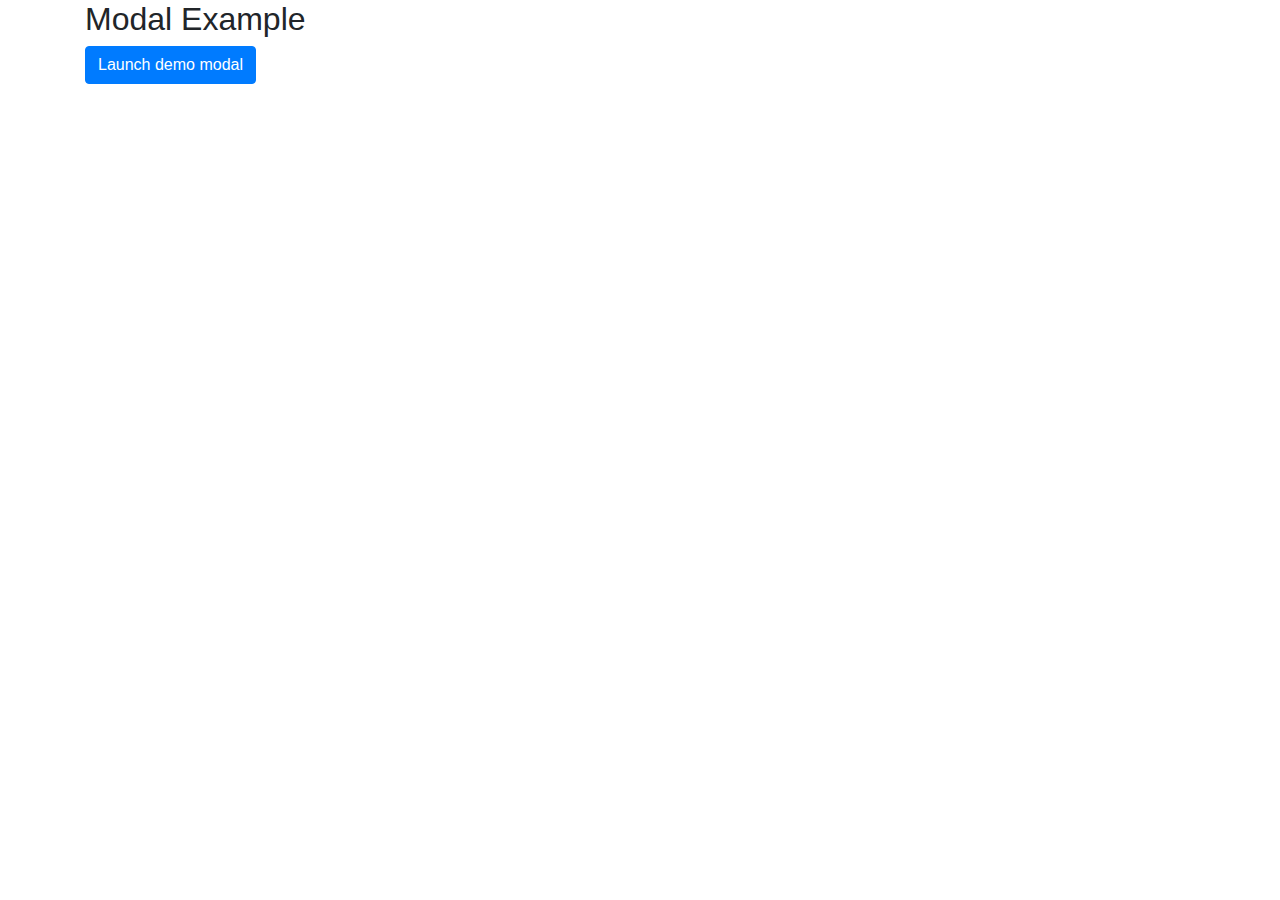
<file: clases/html/formularioAlta.html>
<!DOCTYPE html>
<html>
<head>
<meta charset="UTF-8">
<meta name="viewport" content="width=device-width, initial-scale=1, shrink-to-fit=no">
<link href="../../bootstrap/css/bootstrap.min.css" rel="stylesheet">

<title>ReservaYá</title>
<style type="text/css">
	
</style>
</head>
<body>
<div class="container">
  <h2>Modal Example</h2>
  <!-- Trigger the modal with a button -->
<button type="button" class="btn btn-primary" data-toggle="modal" data-target="#modalRegistro">
  Launch demo modal
</button>
  <!-- Modal: alta cliente ||alta comercio -->
  <div class="modal fade" id="modalRegistro" role="dialog">
    <div class="modal-dialog">
    
      <!-- Modal contentido:-->
      <div class="modal-content">
        <div class="modal-header">
          <h4 class="modal-title">Registro</h4>
          <button type="button" class="close" data-dismiss="modal">&times;</button>
        </div>
        <div class="modal-body">
        
        <nav>
		  <div class="nav nav-tabs" id="nav-tab" role="tablist">
			<a class="nav-item nav-link active" id="nav-home-tab" data-toggle="tab" href="#nav-home" role="tab" aria-controls="nav-home" aria-selected="true">Clientes</a>
			<a class="nav-item nav-link" id="nav-profile-tab" data-toggle="tab" href="#nav-profile" role="tab" aria-controls="nav-profile" aria-selected="false">Comercios</a>
		  </div>
		</nav>
		<div class="tab-content" id="nav-tabContent">
		  <div class="tab-pane fade show active" id="nav-home" role="tabpanel" aria-labelledby="nav-home-tab">
		  	<form> <!-- FormClientes: Inicio-->
			  <div class="form-row">
				<div class="col-md-4 mb-3">
				  <label for="inClienteNombre">Nombre</label>
				  <input type="text" class="form-control" id="inClienteNombre" placeholder="Nombre" value="" required>
				</div>
				<div class="col-md-4 mb-3">
				  <label for="inClienteApellidos">Apellidos</label>
				  <input type="text" class="form-control" id="inClienteApellidos" placeholder="Apellidos" value="" required>
				</div>
			  </div>
			  <div class="form-row">
				<div class="col-md-6 mb-3">
				  <label for="inClienteCiudad">Ciudad</label>
				  <input type="text" class="form-control" id="inClienteCiudad" placeholder="Ciudad" required>
				</div>
				<div class="col-md-3 mb-3">
				  <label for="inClienteProvincia">Provincia</label>
				  <input type="text" class="form-control" id="inClienteProvincia" placeholder="Provincia" required>
				</div>
				<div class="col-md-3 mb-3">
				  <label for="inClienteCp">C.P.</label>
				  <input type="text" class="form-control" id="inClienteCp" placeholder="Cod. Postal" required>
				</div>
			  </div>
			 <div class="form-row">
			  <div class="col-md-4 mb-3">
				   <label for="exampleInputEmail1">Email</label>
						<input type="email" class="form-control" id="exampleInputEmail1" aria-describedby="emailHelp" placeholder="Email">
				</div>
			  <div class="col-md-4 mb-3">
				  <label for="inClienteUsuario">Usuario</label>
				  <div class="input-group">
					<div class="input-group-prepend">
					  <span class="input-group-text" id="inputGroupPrepend2">@</span>
					</div>
					<input type="text" class="form-control" id="inClienteUsuario" placeholder="Usuario" aria-describedby="inputGroupPrepend2" required>
				  </div>
				</div>
				
				
			
			 </div>
 			<div class="form-row">
				<div class="col-md-4 mb-3">
				  <label for="inClienteUsuarioPass">Clave</label>
				  <div class="input-group">
					 <input type="password" id="inClienteUsuarioPass" class="form-control mx-sm-3" aria-describedby="passwordHelpInline">
					<small id="passwordHelpInline" class="text-muted">
					 Entre 8-20 caracteres.
					</small>
				  </div>
				</div>
				<div class="col-md-4 mb-3">
				  <label for="inClienteUsuarioPassRep">Repetir clave</label>
				  <div class="input-group">
					 <input type="password" id="inClienteUsuarioPassRep" class="form-control mx-sm-3" aria-describedby="passwordHelpInline">
					
				  </div>
				</div>
			</div>

			  <div class="form-group">
				<div class="form-check">
				  <input class="form-check-input" type="checkbox" value="" id="invalidCheck2" required>
				  <label class="form-check-label" for="invalidCheck2">
					Agree to terms and conditions
				  </label>
				</div>
			  </div>
			  <button class="btn btn-primary" type="submit">Crear</button>
			</form><!-- FormClientes: Fin-->
		  </div>
		  
		  <div class="tab-pane fade" id="nav-profile" role="tabpanel" aria-labelledby="nav-profile-tab">
		  		<form> <!-- FormComercios: 
		  		******************************************
		  		Inicio-->
			  <div class="form-row">
				<div class="col-md-4 mb-3">
				  <label for="inComercioNombre">Nombre</label>
				  <input type="text" class="form-control" id="inComercioNombre" placeholder="Nombre" value="" required>
				</div>
				<div class="col-md-4 mb-3">
				  <label for="inComercioCif">CIF</label>
				  <input type="text" class="form-control" id="inComercioCif" placeholder="Cif" value="" required>
				</div>
			  </div>
			    
			  <div class="form-row">
				<div class="col-md-12 mb-3">
				  <label for="inCalleComercio">Calle</label>
				  <input type="text" class="form-control" id="inCalleComercio" placeholder="C/" required>
				</div>
			</div>

			  <div class="form-row">
				<div class="col-md-6 mb-3">
				  <label for="validationDefault03">Ciudad</label>
				  <input type="text" class="form-control" id="validationDefault03" placeholder="Ciudad" required>
				</div>
				<div class="col-md-3 mb-3">
				  <label for="inComercioProvincia">Provincia</label>
				  <input type="text" class="form-control" id="inComercioProvincia" placeholder="Provincia" required>
				</div>
				<div class="col-md-3 mb-3">
				  <label for="inComercioCp">C.P.</label>
				  <input type="text" class="form-control" id="inComercioCp" placeholder="Cod. Postal" required>
				</div>
			  </div>
			 <div class="form-row">
			  <div class="col-md-4 mb-3">
				   <label for="inComercioEmail1">Email</label>
						<input type="email" class="form-control" id="inComercioEmail1" aria-describedby="emailHelp" placeholder="Email">
				</div>
			  <div class="col-md-4 mb-3">
				  <label for="inComercioUsuario">Usuario</label>
				  <div class="input-group">
					<div class="input-group-prepend">
					  <span class="input-group-text" id="inComercioPrepend2">@</span>
					</div>
					<input type="text" class="form-control" id="inComercioUsuario" placeholder="Usuario" aria-describedby="inputGroupPrepend2" required>
				  </div>
				</div>
				
				
			
			 </div>
 			<div class="form-row">
				<div class="col-md-4 mb-3">
				  <label for="inComercioUsuarioPass">Clave</label>
				  <div class="input-group">
					 <input type="password" id="inComercioUsuarioPass" class="form-control mx-sm-3" aria-describedby="passwordHelpinComercio">
					<small id="passwordHelpinComercio" class="text-muted">
					 Entre 8-20 caracteres.
					</small>
				  </div>
				</div>
				<div class="col-md-4 mb-3">
				  <label for="inComercioUsuarioPassRep">Repetir clave</label>
				  <div class="input-group">
					 <input type="password" id="inComercioUsuarioPassRep" class="form-control mx-sm-3" aria-describedby="passwordHelpInline">
					
				  </div>
				</div>
			</div>

			  <div class="form-group">
				<div class="form-check">
				  <input class="form-check-input" type="checkbox" value="" id="chechkInComercio" required>
				  <label class="form-check-label" for="chechkInComercio">
					Agree to terms and conditions
				  </label>
				</div>
			  </div>
			  <button class="btn btn-primary" type="submit">Crear</button>
			</form><!-- FormClientes: Fin-->
		  </div>
		  
		</div>
        </div>
        <div class="modal-footer">
          <button type="button" class="btn btn-danger" data-dismiss="modal">Cancelar</button>
        </div>
      </div>
      
    </div>
  </div>  <!-- Fin modal registro /********************************* -->

  
</div><!-- container Principal-->
 

 <header>
 </header>
     <footer class="text-muted">
      
    </footer>
 </body>
</html>
    <!-- Bootstrap core JavaScript
    ================================================== -->
    <!-- Placed at the end of the document so the pages load faster -->
    <script>window.jQuery || document.write('<script src="../../clases/js/jquery-slim.min.js"><\/script>')</script>
    <script src="../../clases/js/popper.min.js"></script>
    <script src="../../clases/js/popper.min.js"></script>
    <script src="../../bootstrap/css/bootstrap.min.css"></script>
    <!-- Just to make our placeholder images work. Don't actually copy the next line! -->
    <script src="../../clases/js/holder.min.js"></script>
    
    
    <!-- Just to make our placeholder images work. Don't actually copy the next line! -->
    <script src="../../clases/js/holder.min.js"></script>
    
    
	<script src="https://code.jquery.com/jquery-3.2.1.slim.min.js" integrity="sha384-KJ3o2DKtIkvYIK3UENzmM7KCkRr/rE9/Qpg6aAZGJwFDMVNA/GpGFF93hXpG5KkN" crossorigin="anonymous"></script>
	<script src="https://cdnjs.cloudflare.com/ajax/libs/popper.js/1.12.9/umd/popper.min.js" integrity="sha384-ApNbgh9B+Y1QKtv3Rn7W3mgPxhU9K/ScQsAP7hUibX39j7fakFPskvXusvfa0b4Q" crossorigin="anonymous"></script>
	<script src="../../bootstrap/js/bootstrap.min.js"></script>
</file>
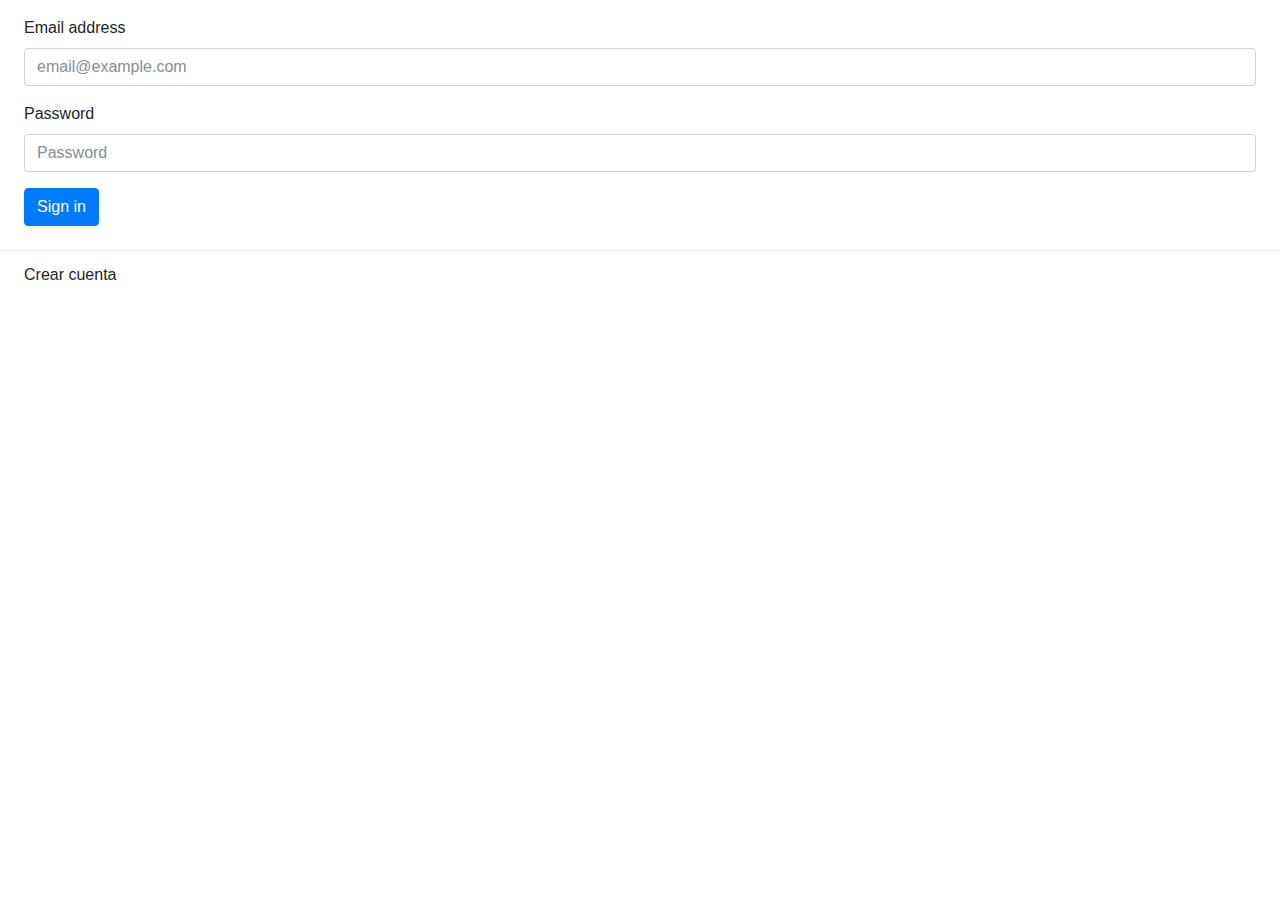
<file: propio/clases/html/acceder.html>
<!DOCTYPE html>
<html>
<head>
<meta charset="UTF-8">
<meta name="viewport" content="width=device-width, initial-scale=1, shrink-to-fit=no">

<!-- Bootstrap core CSS -->
<link href="../../bootstrap/css/bootstrap.min.css" rel="stylesheet">
<title>Prueba1</title>
<style type="text/css"></style>
</head>
<body >
<header>
 
  <form class="px-4 py-3">
    <div class="form-group">
      <label for="dropEmailForm" id="emailLoggin">Email address</label>
      <input type="email" class="form-control" id="dropEmailForm" placeholder="email@example.com">
    </div>
    <div class="form-group">
      <label for="dropPassForm" id="passLoggin">Password</label>
      <input type="password" class="form-control" id="dropPassForm" placeholder="Password">
    </div>
    <button type="submit" class="btn btn-primary">Sign in</button>
  </form>
  <div class="dropdown-divider"></div>
  <a class="dropdown-item" href="formularioAlta.html" data-toggle="modal" data-target="#myModal">Crear cuenta</a> </header>
<footer class="text-muted"> </footer>
<!-- Bootstrap core JavaScript
    ================================================== --> 
<script src="https://code.jquery.com/jquery-3.2.1.slim.min.js" integrity="sha384-KJ3o2DKtIkvYIK3UENzmM7KCkRr/rE9/Qpg6aAZGJwFDMVNA/GpGFF93hXpG5KkN" crossorigin="anonymous"></script> 
<script src="https://cdnjs.cloudflare.com/ajax/libs/popper.js/1.12.9/umd/popper.min.js" integrity="sha384-ApNbgh9B+Y1QKtv3Rn7W3mgPxhU9K/ScQsAP7hUibX39j7fakFPskvXusvfa0b4Q" crossorigin="anonymous"></script> 
<script src="../../bootstrap/js/bootstrap.min.js"></script>
</body>
</html>
</file>
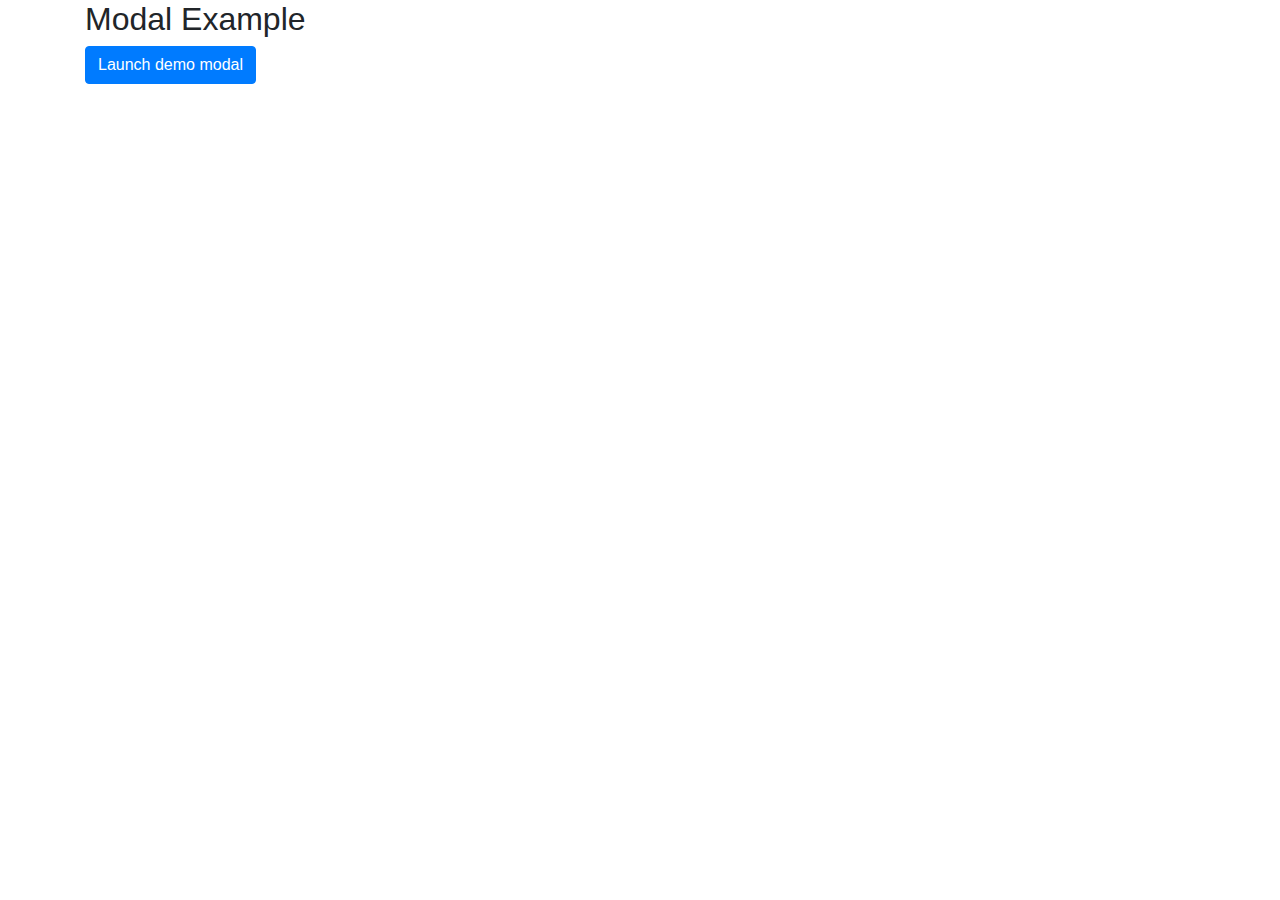
<file: propio/clases/html/formularioAlta.html>
<!DOCTYPE html>
<html>
<head>
<meta charset="UTF-8">
<meta name="viewport" content="width=device-width, initial-scale=1, shrink-to-fit=no">
<link href="../../bootstrap/css/bootstrap.min.css" rel="stylesheet">

<title>ReservaYá</title>
<style type="text/css">
	
</style>
</head>
<body>
<div class="container">
  <h2>Modal Example</h2>
  <!-- Trigger the modal with a button -->
<button type="button" class="btn btn-primary" data-toggle="modal" data-target="#modalRegistro">
  Launch demo modal
</button>
  <!-- Modal: alta cliente ||alta comercio -->
  <div class="modal fade" id="modalRegistro" role="dialog">
    <div class="modal-dialog">
    
      <!-- Modal contentido:-->
      <div class="modal-content">
        <div class="modal-header">
          <h4 class="modal-title">Registro</h4>
          <button type="button" class="close" data-dismiss="modal">&times;</button>
        </div>
        <div class="modal-body">
        
        <nav>
		  <div class="nav nav-tabs" id="nav-tab" role="tablist">
			<a class="nav-item nav-link active" id="nav-home-tab" data-toggle="tab" href="#nav-home" role="tab" aria-controls="nav-home" aria-selected="true">Clientes</a>
			<a class="nav-item nav-link" id="nav-profile-tab" data-toggle="tab" href="#nav-profile" role="tab" aria-controls="nav-profile" aria-selected="false">Comercios</a>
		  </div>
		</nav>
		<div class="tab-content" id="nav-tabContent">
		  <div class="tab-pane fade show active" id="nav-home" role="tabpanel" aria-labelledby="nav-home-tab">
		  	<form> <!-- FormClientes: Inicio-->
			  <div class="form-row">
				<div class="col-md-4 mb-3">
				  <label for="inClienteNombre">Nombre</label>
				  <input type="text" class="form-control" id="inClienteNombre" placeholder="Nombre" value="" required>
				</div>
				<div class="col-md-4 mb-3">
				  <label for="inClienteApellidos">Apellidos</label>
				  <input type="text" class="form-control" id="inClienteApellidos" placeholder="Apellidos" value="" required>
				</div>
			  </div>
			  <div class="form-row">
				<div class="col-md-6 mb-3">
				  <label for="inClienteCiudad">Ciudad</label>
				  <input type="text" class="form-control" id="inClienteCiudad" placeholder="Ciudad" required>
				</div>
				<div class="col-md-3 mb-3">
				  <label for="inClienteProvincia">Provincia</label>
				  <input type="text" class="form-control" id="inClienteProvincia" placeholder="Provincia" required>
				</div>
				<div class="col-md-3 mb-3">
				  <label for="inClienteCp">C.P.</label>
				  <input type="text" class="form-control" id="inClienteCp" placeholder="Cod. Postal" required>
				</div>
			  </div>
			 <div class="form-row">
			  <div class="col-md-4 mb-3">
				   <label for="exampleInputEmail1">Email</label>
						<input type="email" class="form-control" id="exampleInputEmail1" aria-describedby="emailHelp" placeholder="Email">
				</div>
			  <div class="col-md-4 mb-3">
				  <label for="inClienteUsuario">Usuario</label>
				  <div class="input-group">
					<div class="input-group-prepend">
					  <span class="input-group-text" id="inputGroupPrepend2">@</span>
					</div>
					<input type="text" class="form-control" id="inClienteUsuario" placeholder="Usuario" aria-describedby="inputGroupPrepend2" required>
				  </div>
				</div>
				
				
			
			 </div>
 			<div class="form-row">
				<div class="col-md-4 mb-3">
				  <label for="inClienteUsuarioPass">Clave</label>
				  <div class="input-group">
					 <input type="password" id="inClienteUsuarioPass" class="form-control mx-sm-3" aria-describedby="passwordHelpInline">
					<small id="passwordHelpInline" class="text-muted">
					 Entre 8-20 caracteres.
					</small>
				  </div>
				</div>
				<div class="col-md-4 mb-3">
				  <label for="inClienteUsuarioPassRep">Repetir clave</label>
				  <div class="input-group">
					 <input type="password" id="inClienteUsuarioPassRep" class="form-control mx-sm-3" aria-describedby="passwordHelpInline">
					
				  </div>
				</div>
			</div>

			  <div class="form-group">
				<div class="form-check">
				  <input class="form-check-input" type="checkbox" value="" id="invalidCheck2" required>
				  <label class="form-check-label" for="invalidCheck2">
					Agree to terms and conditions
				  </label>
				</div>
			  </div>
			  <button class="btn btn-primary" type="submit">Crear</button>
			</form><!-- FormClientes: Fin-->
		  </div>
		  
		  <div class="tab-pane fade" id="nav-profile" role="tabpanel" aria-labelledby="nav-profile-tab">
		  		<form> <!-- FormComercios: 
		  		******************************************
		  		Inicio-->
			  <div class="form-row">
				<div class="col-md-4 mb-3">
				  <label for="inComercioNombre">Nombre</label>
				  <input type="text" class="form-control" id="inComercioNombre" placeholder="Nombre" value="" required>
				</div>
				<div class="col-md-4 mb-3">
				  <label for="inComercioCif">CIF</label>
				  <input type="text" class="form-control" id="inComercioCif" placeholder="Cif" value="" required>
				</div>
			  </div>
			    
			  <div class="form-row">
				<div class="col-md-12 mb-3">
				  <label for="inCalleComercio">Calle</label>
				  <input type="text" class="form-control" id="inCalleComercio" placeholder="C/" required>
				</div>
			</div>

			  <div class="form-row">
				<div class="col-md-6 mb-3">
				  <label for="validationDefault03">Ciudad</label>
				  <input type="text" class="form-control" id="validationDefault03" placeholder="Ciudad" required>
				</div>
				<div class="col-md-3 mb-3">
				  <label for="inComercioProvincia">Provincia</label>
				  <input type="text" class="form-control" id="inComercioProvincia" placeholder="Provincia" required>
				</div>
				<div class="col-md-3 mb-3">
				  <label for="inComercioCp">C.P.</label>
				  <input type="text" class="form-control" id="inComercioCp" placeholder="Cod. Postal" required>
				</div>
			  </div>
			 <div class="form-row">
			  <div class="col-md-4 mb-3">
				   <label for="inComercioEmail1">Email</label>
						<input type="email" class="form-control" id="inComercioEmail1" aria-describedby="emailHelp" placeholder="Email">
				</div>
			  <div class="col-md-4 mb-3">
				  <label for="inComercioUsuario">Usuario</label>
				  <div class="input-group">
					<div class="input-group-prepend">
					  <span class="input-group-text" id="inComercioPrepend2">@</span>
					</div>
					<input type="text" class="form-control" id="inComercioUsuario" placeholder="Usuario" aria-describedby="inputGroupPrepend2" required>
				  </div>
				</div>
				
				
			
			 </div>
 			<div class="form-row">
				<div class="col-md-4 mb-3">
				  <label for="inComercioUsuarioPass">Clave</label>
				  <div class="input-group">
					 <input type="password" id="inComercioUsuarioPass" class="form-control mx-sm-3" aria-describedby="passwordHelpinComercio">
					<small id="passwordHelpinComercio" class="text-muted">
					 Entre 8-20 caracteres.
					</small>
				  </div>
				</div>
				<div class="col-md-4 mb-3">
				  <label for="inComercioUsuarioPassRep">Repetir clave</label>
				  <div class="input-group">
					 <input type="password" id="inComercioUsuarioPassRep" class="form-control mx-sm-3" aria-describedby="passwordHelpInline">
					
				  </div>
				</div>
			</div>

			  <div class="form-group">
				<div class="form-check">
				  <input class="form-check-input" type="checkbox" value="" id="chechkInComercio" required>
				  <label class="form-check-label" for="chechkInComercio">
					Agree to terms and conditions
				  </label>
				</div>
			  </div>
			  <button class="btn btn-primary" type="submit">Crear</button>
			</form><!-- FormClientes: Fin-->
		  </div>
		  
		</div>
        </div>
        <div class="modal-footer">
          <button type="button" class="btn btn-danger" data-dismiss="modal">Cancelar</button>
        </div>
      </div>
      
    </div>
  </div>  <!-- Fin modal registro /********************************* -->

  
</div><!-- container Principal-->
 

 <header>
 </header>
     <footer class="text-muted">
      
    </footer>
    <!-- Bootstrap core JavaScript
    ================================================== -->
 <!-- Bootstrap core JavaScript
    ================================================== -->
<script src="https://code.jquery.com/jquery-3.2.1.slim.min.js" integrity="sha384-KJ3o2DKtIkvYIK3UENzmM7KCkRr/rE9/Qpg6aAZGJwFDMVNA/GpGFF93hXpG5KkN" crossorigin="anonymous"></script> 
<script src="https://cdnjs.cloudflare.com/ajax/libs/popper.js/1.12.9/umd/popper.min.js" integrity="sha384-ApNbgh9B+Y1QKtv3Rn7W3mgPxhU9K/ScQsAP7hUibX39j7fakFPskvXusvfa0b4Q" crossorigin="anonymous"></script> 
<script src="../../bootstrap/js/bootstrap.min.js"></script>
</body>
</html>
</file>
<file: clases/css/style.css>
/*	################################################################

	Author: Elías Mendes

	Project Name: ReservaYá
	Version: 1.0

################################################################# */ 
@import url(http://fonts.googleapis.com/css?family=Raleway:400,700,900);
@import url(http://fonts.googleapis.com/css?family=Lato:400,900);
@import url("prettyPhoto.css") screen;
@import url("hoverex-all.css") screen;
@import url("https://cdnjs.cloudflare.com/ajax/libs/font-awesome/4.7.0/css/font-awesome.min.css");


/*	################################################################
	Enlaces RRSS
################################################################# */

.fa {
  padding: 20px;
  font-size: 30px;
  width: 50px;
  text-align: center;
  text-decoration: none;
  margin: 5px 2px;
}

.fa:hover {
    opacity: 0.7;
}

.fa-facebook {
  background: #3B5998;
  color: white;
}

.fa-twitter {
  background: #55ACEE;
  color: white;
}

.fa-google {
  background: #dd4b39;
  color: white;
}

.fa-linkedin {
  background: #007bb5;
  color: white;
}

.fa-youtube {
  background: #bb0000;
  color: white;
}

.fa-instagram {
  background: #125688;
  color: white;
}

.fa-pinterest {
  background: #cb2027;
  color: white;
}

.fa-snapchat-ghost {
  background: #fffc00;
  color: white;
  text-shadow: -1px 0 black, 0 1px black, 1px 0 black, 0 -1px black;
}

.fa-skype {
  background: #00aff0;
  color: white;
}

.fa-android {
  background: #a4c639;
  color: white;
}

.fa-dribbble {
  background: #ea4c89;
  color: white;
}

.fa-vimeo {
  background: #45bbff;
  color: white;
}

.fa-tumblr {
  background: #2c4762;
  color: white;
}

.fa-vine {
  background: #00b489;
  color: white;
}

.fa-foursquare {
  background: #45bbff;
  color: white;
}

.fa-stumbleupon {
  background: #eb4924;
  color: white;
}

.fa-flickr {
  background: #f40083;
  color: white;
}

.fa-yahoo {
  background: #430297;
  color: white;
}

.fa-soundcloud {
  background: #ff5500;
  color: white;
}

.fa-reddit {
  background: #ff5700;
  color: white;
}

.fa-rss {
  background: #ff6600;
  color: white;
}
/*	################################################################
	1. GENERAL STRUCTURES
################################################################# */

* { 
		margin: 0;
		padding: 0px;
	} 
	
.buttonTop {
	background-color:#2B2E31;
	border-bottom-color: #F0A105;
	color: #F0A105;
}

body { 
	background: #ffffff; 
	margin: 0; 
	height: 100%; 
	color: #384452;
	font-family: 'Lato', sans-serif;
	font-weight: 400;
	}

h1, h2, h3, h4, h5, h6 {
	font-family: 'Raleway', sans-serif;
	font-weight: 700;
}

p { 
	padding: 0; 
	margin-bottom: 12px; 
	font-family: 'Lato', sans-serif;
	font-weight: 400;
	font-size: 14px; 
	line-height: 24px;
	color: #384452; 
	margin-top: 10px; 
}

img {
	height: auto;
	max-width: 100%;
}

a { 
	padding: 0;
	margin: 0;
	text-decoration: none; 
	-webkit-transition: background-color .4s linear, color .4s linear;
	-moz-transition: background-color .4s linear, color .4s linear;
	-o-transition: background-color .4s linear, color .4s linear;
	-ms-transition: background-color .4s linear, color .4s linear;
	transition: background-color .4s linear, color .4s linear;
}
a:hover,
a:focus {
  text-decoration: none;
  color:#01b2fe;
}

::-moz-selection  {
	color: #fff;
	text-shadow:none;
	background:#2B2E31;
}
::selection {
	color: #fff;
	text-shadow:none;
	background:#2B2E31;
}

.centered {
	text-align: center
}

/*	################################################################
	BOOTSTRAP MODIFICATIONS & TWEAKS
################################################################# */
.navbar {
	min-height: 70px;
	padding-top: 10px;
	margin-bottom: 0px;
}

.navbar-brand {
	font-family: 'Raleway', sans-serif;
	font-weight: 900;
}

.navbar-header .navbar-brand {
	color: white;
}

.navbar-default .navbar-nav > li > a {
	color: white;
	font-weight: 700;
	font-size: 12px;
}

.navbar-default .navbar-nav > li > a:hover {
	color: #00b3fe;
}

.navbar-default .navbar-nav > .active > a, .navbar-default .navbar-nav > .active > a:hover, .navbar-default .navbar-nav > .active > a:focus {
	color: #00b3fe;
	background-color: transparent;
}

.navbar-default {
	background-color: #384452;
	border-color: transparent;
}

.dropdown-menu {
	background: #384452;
}

.dropdown-menu > li > a {
	color: white;
	font-weight: 700;
	font-size: 12px;
}

.btn-theme {
  color: #fff;
  background-color: #384452;
  border-color: #384452;
  margin: 4px;
}
.btn-theme:hover,
.btn-theme:focus,
.btn-theme:active,
.btn-theme.active,
.open .dropdown-toggle.btn-theme {
  color: #fff;
  background-color: #00b3fe;
  border-color: #00b3fe;
}

.dmbutton:hover,
.dmbutton:active,
.dmbutton:focus{
	color: #ffffff;
	background-color: #222222;
	border-color: #ffffff;
}
.dmbutton {
	background:rgba(0, 0, 0, 0);
	border: 1px solid #ffffff;
	color: #ffffff;
	-webkit-border-radius: 2px;
	border-radius: 2px;
	padding-top: 1.025rem;
	padding-right: 2.25rem;
	letter-spacing:0.85px;
	padding-bottom: 1.0875rem;
	padding-left: 2.25rem;
	font-size: 1.55rem;
	cursor: pointer;
	font-weight: normal;
	line-height: normal;
	margin: 0 0 1.25rem;
	text-decoration: none;
	text-align: center;
	display: inline-block;
	-webkit-transition: background-color 300ms ease-out;
	-moz-transition: background-color 300ms ease-out;
	transition: background-color 300ms ease-out;
	-webkit-appearance: none;
	font-weight: normal !important;
}

.mtb {
	margin-top: 80px;
	margin-bottom: 80px;
}

.mb {
	margin-bottom: 60px;
}

.mt {
	margin-top: 60px;
}

.hline {
	border-bottom: 2px solid #384452;
}

.hline-w {
	border-bottom: 2px solid #ffffff;
	margin-bottom: 25px;
}
/*	################################################################
	SITE WRAPS
################################################################# */

#headerwrap {
	background-color: #00b3fe;
	min-height: 550px;
	padding-top: 100px;
	padding-bottom: 0px;
	text-align: center;
}

#headerwrap h3, h5 {
	color: white;
	font-weight: 400;
}

#headerwrap h1 {
	color: white;
	margin-bottom: 25px;
}

#headerwrap .img-responsive {
	margin: 0 auto;
}

/* Services Wrap */
#service {
	margin-top: 100px;
	margin-bottom: 80px;
}

#service i {
	color: #00b3fe;
	font-size: 60px;
	padding: 15px;
}

/* Portfolio Wrap */
#portfoliowrap {
	padding-top: 60px;
	margin-bottom: 60px;
	display: block;
	text-align: center
}

#portfoliowrap h3 {
	margin-bottom: 25px;
}

.portfolio {
	padding:0 !important;
	margin:0 !important;
	display:block;
}


.portfolio-item .title:before {border-radius:0; display:none}
.portfolio-item p {margin:0px 0 30px;}
.portfolio-item h3 {margin:-10px 0 10px; font-size:16px; text-transform:uppercase;}


.tpl6 h3
{
	color:#fff;
	margin:0;
	padding:40px 5px 0;
	font-size:16px;
	text-transform:uppercase;
}
.tpl6 .dmbutton
{
	display:inline-block;
	margin:30px 5px 20px 5px;
	font-size:13px;
}

.tpl6 .bg
{
	height:100%;
	width:100%;
	background-color:#00b3fe;
	background-color:rgba(0,179,254,.9);
	text-align:center;
}

/* Testimonials Wrap */
#twrap {
	background: url(../img/t-back.jpg) no-repeat center top;
	margin-top: 0px;
	padding-top:60px;
	text-align:center;
	background-attachment: relative;
	background-position: center center;
	min-height: 450px;
	width: 100%;
	
    -webkit-background-size: 100%;
    -moz-background-size: 100%;
    -o-background-size: 100%;
    background-size: 100%;

    -webkit-background-size: cover;
    -moz-background-size: cover;
    -o-background-size: cover;
    background-size: cover;
}

#twrap i {
	font-size: 50px;
	color: white;
	margin-bottom: 25px;
}

#twrap p {
	color: white;
	font-size: 15px;
	line-height: 30px;
}

/* clients logo */
#cwrap {
	background: #8FA096;
	margin-top: 0px;
	padding-top: 80px;
	padding-bottom: 100px;
}

#cwrap h3 {
	margin-bottom: 60px;
}

/* Footer */
#footerwrap {
	padding-top: 60px;
	padding-bottom: 60px;
	background: #384452;
}

#footerwrap p {
	color: #bfc9d3;
}

#footerwrap h4 {
	color: white;
}

#footerwrap i {
	font-size: 30px;
	color: #bfc9d3;
	padding-right: 25px;
}

#footerwrap i:hover {
	color: #00b3fe
}

/*	################################################################
	PAGE CONFIGURATIONS
################################################################# */
/* General Tweaks */

#blue {
	background: #00b3fe;
	margin-top: 60px;
	margin-bottom: 60px;
	padding-top: 25px;
	padding-bottom: 25px;
}

#blue h3 {
#blue h3 {
	color: white;
	margin-left: 15px;
}

.ctitle {
	color: #00b3fe;
	font-weight: 700;
	margin-bottom: 15px;
}

csmall {
	font-size: 12px;
	color: #b3b3b3;
}
csmall2 {
	font-size: 12px;
	color: #f39c12
}

.spacing {
	margin-top: 40px;
	margin-bottom: 40px;
}

.badge-theme {
	background: #00b3fe;
}

/* Contact Page */
#contactwrap {
	background: url(../img/contact.jpg) no-repeat center top;
	margin-top: -60px;
	padding-top:0px;
	text-align:center;
	background-attachment: relative;
	background-position: center center;
	min-height: 400px;
	width: 100%;
	
    -webkit-background-size: 100%;
    -moz-background-size: 100%;
    -o-background-size: 100%;
    background-size: 100%;

    -webkit-background-size: cover;
    -moz-background-size: cover;
    -o-background-size: cover;
    background-size: cover;
}

/* Blog Page */
.popular-posts { 
	margin: 0px;
	padding-left: 0px;
	}
	
.popular-posts li {
	list-style: none; 
	margin-bottom: 20px; 
	min-height: 70px;
}
.popular-posts li a, 
.popular-posts li a:hover {
	color:#2f2f2f; 
	text-decoration: none;
	}
	
.popular-posts li img {
	float: left; 
	margin-right: 20px;
	}
	
.popular-posts li em {
	font-family: 'Lato', sans-serif;
	font-size: 12px;
	color: #b3b3b3
	}

.popular-posts p {
	line-height: normal;
	margin-bottom: auto;
}	

.share i {
	padding-right: 15px;
	font-size: 18px;
}
</file>
<file: clases/css/carousel.css>
/* GLOBAL STYLES
-------------------------------------------------- */
/* Padding below the footer and lighter body text */

body {
  padding-top: 3rem;
  padding-bottom: 3rem;
  color: #5a5a5a;
}


/* CUSTOMIZE THE CAROUSEL
-------------------------------------------------- */

/* Carousel base class */
.carousel {
  margin-bottom: 4rem;
}
/* Since positioning the image, we need to help out the caption */
.carousel-caption {
  bottom: 3rem;
  z-index: 10;
}

/* Declare heights because of positioning of img element */
.carousel-item {
  height: 32rem;
  background-color: #777;
}
.carousel-item > img {
  position: absolute;
  top: 0;
  left: 0;
  min-width: 100%;
  height: 32rem;
}


/* MARKETING CONTENT
-------------------------------------------------- */

/* Center align the text within the three columns below the carousel */
.marketing .col-lg-4 {
  margin-bottom: 1.5rem;
  text-align: center;
}
.marketing h2 {
  font-weight: 400;
}
.marketing .col-lg-4 p {
  margin-right: .75rem;
  margin-left: .75rem;
}


/* Featurettes
------------------------- */

.featurette-divider {
  margin: 5rem 0; /* Space out the Bootstrap <hr> more */
}

/* Thin out the marketing headings */
.featurette-heading {
  font-weight: 300;
  line-height: 1;
  letter-spacing: -.05rem;
}


/* RESPONSIVE CSS
-------------------------------------------------- */

@media (min-width: 40em) {
  /* Bump up size of carousel content */
  .carousel-caption p {
    margin-bottom: 1.25rem;
    font-size: 1.25rem;
    line-height: 1.4;
  }

  .featurette-heading {
    font-size: 50px;
  }
}

@media (min-width: 62em) {
  .featurette-heading {
    margin-top: 7rem;
  }
}
</file>
